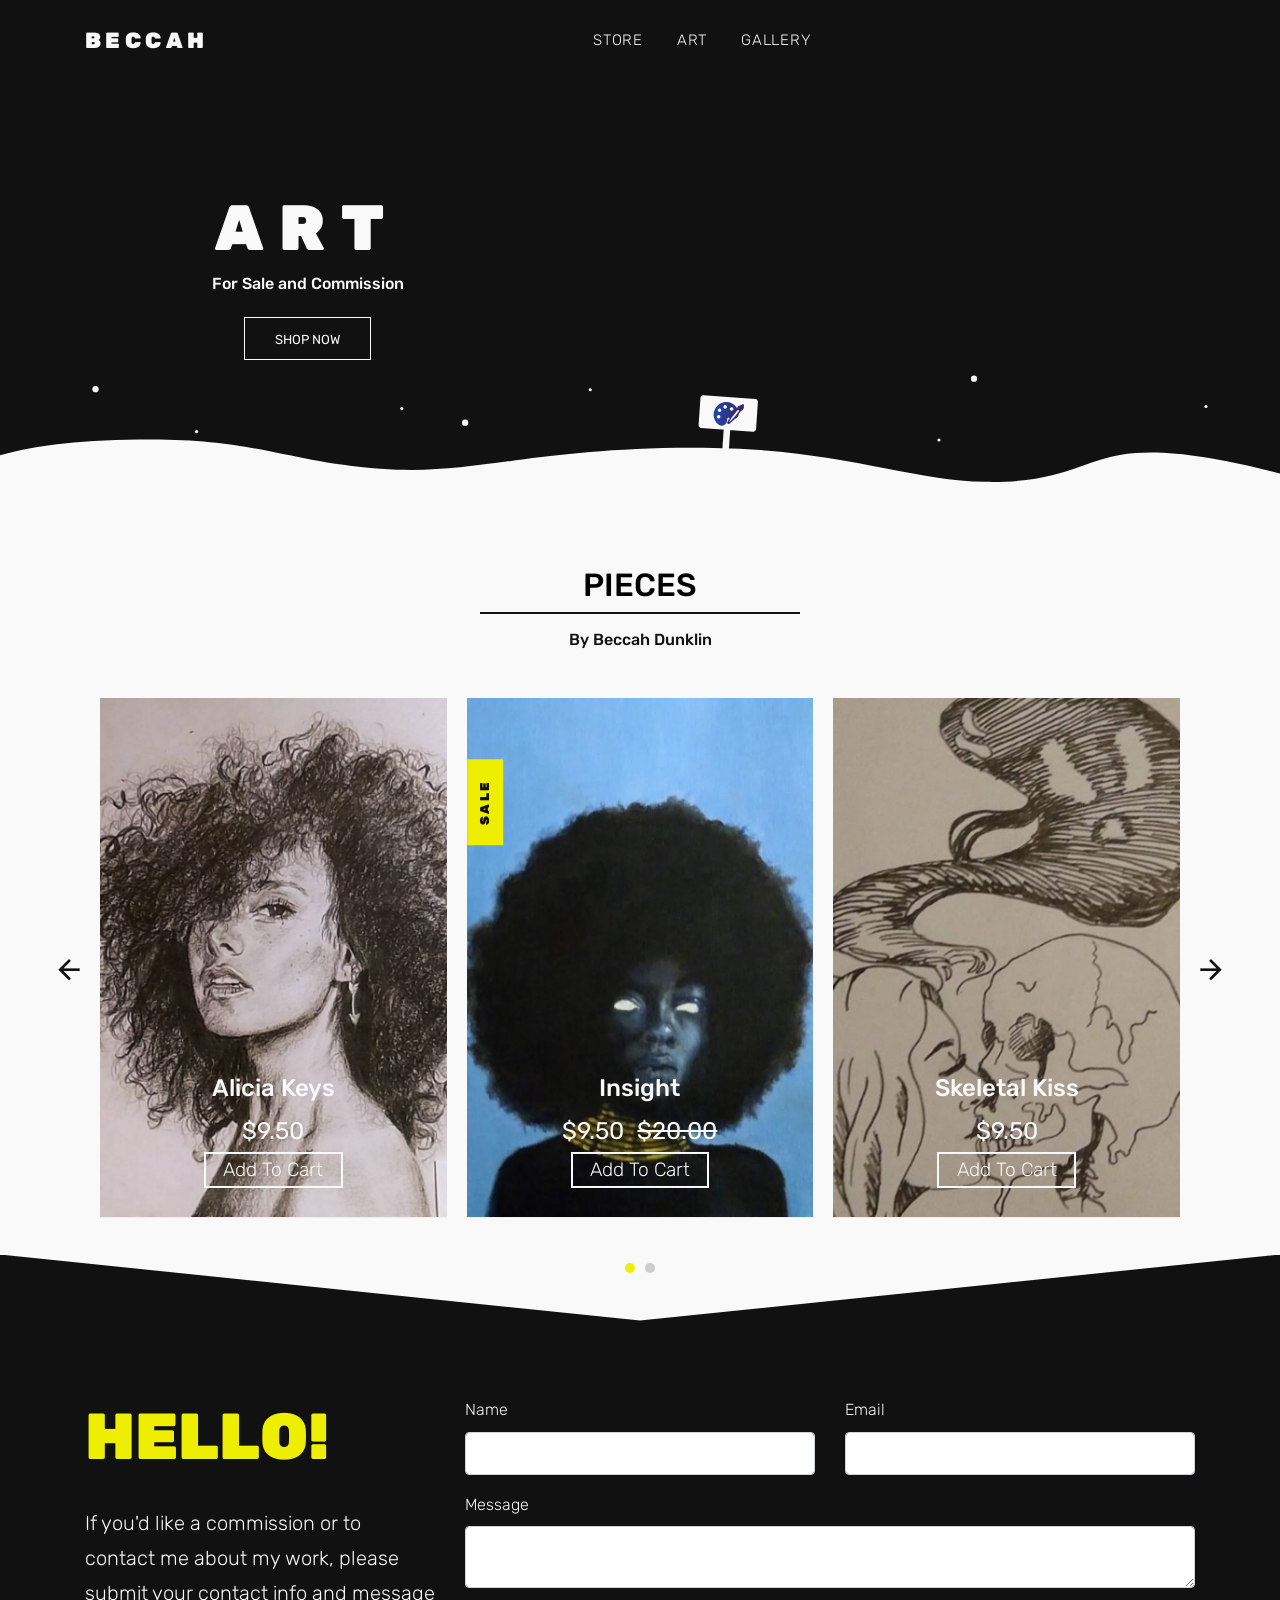
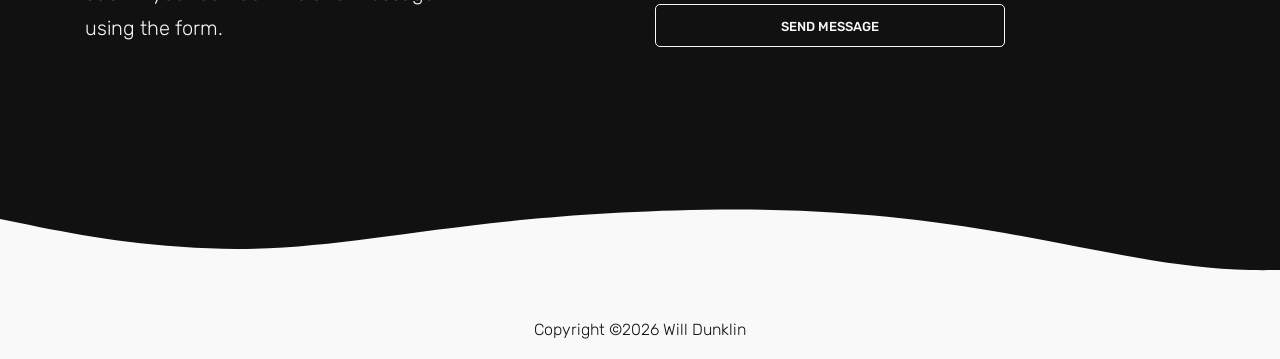
<file: index.html>
<!DOCTYPE html>
<html lang="en">
  <head>
    <title>Beccah Dunklin</title>
    <meta charset="utf-8">
    <meta name="viewport" content="width=device-width, initial-scale=1, shrink-to-fit=no">

    <link href="https://fonts.googleapis.com/css?family=Rubik:400,700" rel="stylesheet">
    <link rel="stylesheet" href="fonts/icomoon/style.css">

    <link rel="stylesheet" href="css/bootstrap.min.css">
    <link rel="stylesheet" href="css/magnific-popup.css">
    <link rel="stylesheet" href="css/jquery-ui.css">
    <link rel="stylesheet" href="css/owl.carousel.min.css">
    <link rel="stylesheet" href="css/owl.theme.default.min.css">


    <link rel="stylesheet" href="css/aos.css">

    <link rel="stylesheet" href="css/style.css">
  </head>

  <body>

  <div class="site-wrap">
    <div class="site-navbar bg-white py-2">
      <div class="search-wrap">
        <div class="container">
          <a href="#" class="search-close js-search-close"><span class="icon-close2"></span></a>
          <form action="#" method="post">
            <input type="text" class="form-control" placeholder="Search keyword and hit enter...">
          </form>
        </div>
      </div>

      <div class="container">
        <div class="d-flex align-items-center justify-content-between">
          <div class="logo">
            <div class="site-logo">
              <a href="index.html" class="js-logo-clone">Beccah</a>
            </div>
          </div>
          <div class="main-nav d-none d-lg-block">
            <nav class="site-navigation text-right text-md-center" role="navigation">
              <ul class="site-menu js-clone-nav d-none d-lg-block">

                <li><a href="#">Store</a></li>
                <li><a href="#">Art</a></li>
                <li><a href="#">Gallery</a></li>
              </ul>
            </nav>
          </div>
          <div class="icons"></div>
        </div>
      </div>
    </div>

    <div class="site-blocks-cover" data-aos="fade">
      <div class="container">
        <div class="row align-items-center">
          <div class="col-lg-5 text-center">
            <div class="featured-hero-product w-100">
              <h1 class="mb-2">Art</h1>
              <h4>For Sale and Commission</h4>
              <a href="javascript:document.querySelector('.site-section').scrollIntoView({behavior: 'smooth'});" class="btn btn-outline-primary rounded-0">Shop Now</a>
            </div>
          </div>
          <div class="col-lg-7 align-self-end text-center text-lg-right">
          </div>
        </div>
      </div>
    </div>

    <div class="site-section">
      <div class="container">
        <div class="row">
          <div class="title-section text-center col-12">
            <h2 class="text-uppercase">Pieces</h2>
            <div class="site-section-line"><div></div></div>
            <h6>By Beccah Dunklin</h6>
          </div>
        </div>
        <div class="row">
          <div class="col-md-12 block-3 products-wrap">
            <div class="nonloop-block-3 owl-carousel">

              <div class="product">
                <a href="javascript:document.querySelector('.site-navbar').scrollIntoView({behavior: 'smooth'});" class="item">
                <img src="images/alicia.png" alt="Image" class="img-fluid">
                <div class="item-info">
                  <h3>Alicia Keys</h3>
                  <strong class="price">$9.50</strong>
                  <div class="button-wrap"><p class="button blue">Add To Cart</p></div>
                </div>
                </a>
              </div>

              <div class="product">
                <a href="javascript:document.querySelector('.site-navbar').scrollIntoView({behavior: 'smooth'});" class="item">
                <span class="tag">Sale</span>
                <img src="images/awaken.png" alt="Image" class="img-fluid">
                <div class="item-info">
                  <h3>Insight</h3>
                  <strong class="price">$9.50 <del>$20.00</del></strong>
                  <div class="button-wrap"><p class="button blue">Add To Cart</p></div>
                </div>
                </a>
              </div>

              <div class="product">
                <a href="javascript:document.querySelector('.site-navbar').scrollIntoView({behavior: 'smooth'});" class="item">
                <img src="images/kiss.png" alt="Image" class="img-fluid">
                <div class="item-info">
                  <h3>Skeletal Kiss</h3>
                  <strong class="price">$9.50</strong>
                  <div class="button-wrap"><p class="button blue">Add To Cart</p></div>
                </div>
                </a>
              </div>

              <div class="product">
                <a href="javascript:document.querySelector('.site-navbar').scrollIntoView({behavior: 'smooth'});" class="item">
                <img src="images/sitting.png" alt="Image" class="img-fluid">
                <div class="item-info">
                  <h3>Sitting Man</h3>
                  <strong class="price">$9.50</strong>
                  <div class="button-wrap"><p class="button blue">Add To Cart</p></div>
                </div>
                </a>
              </div>

              <div class="product">
                <a href="javascript:document.querySelector('.site-navbar').scrollIntoView({behavior: 'smooth'});" class="item">
                <span class="tag">Sale</span>
                <img src="images/standing.png" alt="Image" class="img-fluid">
                <div class="item-info">
                  <h3>Triumph</h3>
                  <strong class="price">$9.50 <del>$15.00</del></strong>
                  <div class="button-wrap"><p class="button blue">Add To Cart</p></div>
                </div>
                </a>
              </div>

            </div>
          </div>
        </div>
      </div>
    </div>

    <div class="site-blocks-cover site-blocks-blog" data-aos="fade">
      <div class="container">
        <div class="row align-items-center">
          <div class="col-md-4 blog">
            <h1>Hello!</h1>
            <p>If you'd like a commission or to contact me about my work, please submit your contact info and message using the form.</p>
          </div>
          <div class="col-md-8 blog">
            <form action="#" method="post">
              <div class="form-group row">
                <div class="col-md-6">
                  <label for="c_name">Name</label>
                  <input type="text" class="form-control" id="c_name" name="c_name">
                </div>
                <div class="col-md-6">
                  <label for="c_email">Email</label>
                  <input type="email" class="form-control" id="c_email" name="c_email" placeholder="">
                </div>
              </div>
              <div class="form-group row">
                <div class="col-md-12">
                  <label for="c_message">Message</label>
                  <textarea name="c_message" id="c_message" cols="30" rows="2" class="form-control"></textarea>
                </div>
              </div>
              <div class="form-group row">
                <div class="col-lg-3"></div>
                <div class="col-lg-6">
                  <input type="submit" class="btn btn-lg btn-block form-button" value="Send Message">
                </div>
              </div>
            </form>
          </div>
        </div>
      </div>
    </div>

    <footer class="site-footer custom-border-top">
      <div class="container">
        <div class="row text-center">
          <div class="col-md-12">
            <p>Copyright &copy;<script>document.write(new Date().getFullYear());</script> Will Dunklin</a></p>
          </div>
        </div>
    </footer>
  </div>

  <script src="js/jquery-3.3.1.min.js"></script>
  <script src="js/jquery-ui.js"></script>
  <script src="js/popper.min.js"></script>
  <script src="js/bootstrap.min.js"></script>
  <script src="js/owl.carousel.min.js"></script>
  <script src="js/jquery.magnific-popup.min.js"></script>
  <script src="js/aos.js"></script>

  <script src="js/main.js"></script>

  </body>
</html>
</file>
<file: fonts/icomoon/style.css>
@font-face {
  font-family: 'icomoon';
  src:  url('fonts/icomoon.eot?10si43');
  src:  url('fonts/icomoon.eot?10si43#iefix') format('embedded-opentype'),
    url('fonts/icomoon.ttf?10si43') format('truetype'),
    url('fonts/icomoon.woff?10si43') format('woff'),
    url('fonts/icomoon.svg?10si43#icomoon') format('svg');
  font-weight: normal;
  font-style: normal;
}

[class^="icon-"], [class*=" icon-"] {
  /* use !important to prevent issues with browser extensions that change fonts */
  font-family: 'icomoon' !important;
  speak: none;
  font-style: normal;
  font-weight: normal;
  font-variant: normal;
  text-transform: none;
  line-height: 1;

  /* Better Font Rendering =========== */
  -webkit-font-smoothing: antialiased;
  -moz-osx-font-smoothing: grayscale;
}

.icon-asterisk:before {
  content: "\f069";
}
.icon-plus:before {
  content: "\f067";
}
.icon-question:before {
  content: "\f128";
}
.icon-minus:before {
  content: "\f068";
}
.icon-glass:before {
  content: "\f000";
}
.icon-music:before {
  content: "\f001";
}
.icon-search:before {
  content: "\f002";
}
.icon-envelope-o:before {
  content: "\f003";
}
.icon-heart:before {
  content: "\f004";
}
.icon-star:before {
  content: "\f005";
}
.icon-star-o:before {
  content: "\f006";
}
.icon-user:before {
  content: "\f007";
}
.icon-film:before {
  content: "\f008";
}
.icon-th-large:before {
  content: "\f009";
}
.icon-th:before {
  content: "\f00a";
}
.icon-th-list:before {
  content: "\f00b";
}
.icon-check:before {
  content: "\f00c";
}
.icon-close:before {
  content: "\f00d";
}
.icon-remove:before {
  content: "\f00d";
}
.icon-times:before {
  content: "\f00d";
}
.icon-search-plus:before {
  content: "\f00e";
}
.icon-search-minus:before {
  content: "\f010";
}
.icon-power-off:before {
  content: "\f011";
}
.icon-signal:before {
  content: "\f012";
}
.icon-cog:before {
  content: "\f013";
}
.icon-gear:before {
  content: "\f013";
}
.icon-trash-o:before {
  content: "\f014";
}
.icon-home:before {
  content: "\f015";
}
.icon-file-o:before {
  content: "\f016";
}
.icon-clock-o:before {
  content: "\f017";
}
.icon-road:before {
  content: "\f018";
}
.icon-download:before {
  content: "\f019";
}
.icon-arrow-circle-o-down:before {
  content: "\f01a";
}
.icon-arrow-circle-o-up:before {
  content: "\f01b";
}
.icon-inbox:before {
  content: "\f01c";
}
.icon-play-circle-o:before {
  content: "\f01d";
}
.icon-repeat:before {
  content: "\f01e";
}
.icon-rotate-right:before {
  content: "\f01e";
}
.icon-refresh:before {
  content: "\f021";
}
.icon-list-alt:before {
  content: "\f022";
}
.icon-lock:before {
  content: "\f023";
}
.icon-flag:before {
  content: "\f024";
}
.icon-headphones:before {
  content: "\f025";
}
.icon-volume-off:before {
  content: "\f026";
}
.icon-volume-down:before {
  content: "\f027";
}
.icon-volume-up:before {
  content: "\f028";
}
.icon-qrcode:before {
  content: "\f029";
}
.icon-barcode:before {
  content: "\f02a";
}
.icon-tag:before {
  content: "\f02b";
}
.icon-tags:before {
  content: "\f02c";
}
.icon-book:before {
  content: "\f02d";
}
.icon-bookmark:before {
  content: "\f02e";
}
.icon-print:before {
  content: "\f02f";
}
.icon-camera:before {
  content: "\f030";
}
.icon-font:before {
  content: "\f031";
}
.icon-bold:before {
  content: "\f032";
}
.icon-italic:before {
  content: "\f033";
}
.icon-text-height:before {
  content: "\f034";
}
.icon-text-width:before {
  content: "\f035";
}
.icon-align-left:before {
  content: "\f036";
}
.icon-align-center:before {
  content: "\f037";
}
.icon-align-right:before {
  content: "\f038";
}
.icon-align-justify:before {
  content: "\f039";
}
.icon-list:before {
  content: "\f03a";
}
.icon-dedent:before {
  content: "\f03b";
}
.icon-outdent:before {
  content: "\f03b";
}
.icon-indent:before {
  content: "\f03c";
}
.icon-video-camera:before {
  content: "\f03d";
}
.icon-image:before {
  content: "\f03e";
}
.icon-photo:before {
  content: "\f03e";
}
.icon-picture-o:before {
  content: "\f03e";
}
.icon-pencil:before {
  content: "\f040";
}
.icon-map-marker:before {
  content: "\f041";
}
.icon-adjust:before {
  content: "\f042";
}
.icon-tint:before {
  content: "\f043";
}
.icon-edit:before {
  content: "\f044";
}
.icon-pencil-square-o:before {
  content: "\f044";
}
.icon-share-square-o:before {
  content: "\f045";
}
.icon-check-square-o:before {
  content: "\f046";
}
.icon-arrows:before {
  content: "\f047";
}
.icon-step-backward:before {
  content: "\f048";
}
.icon-fast-backward:before {
  content: "\f049";
}
.icon-backward:before {
  content: "\f04a";
}
.icon-play:before {
  content: "\f04b";
}
.icon-pause:before {
  content: "\f04c";
}
.icon-stop:before {
  content: "\f04d";
}
.icon-forward:before {
  content: "\f04e";
}
.icon-fast-forward:before {
  content: "\f050";
}
.icon-step-forward:before {
  content: "\f051";
}
.icon-eject:before {
  content: "\f052";
}
.icon-chevron-left:before {
  content: "\f053";
}
.icon-chevron-right:before {
  content: "\f054";
}
.icon-plus-circle:before {
  content: "\f055";
}
.icon-minus-circle:before {
  content: "\f056";
}
.icon-times-circle:before {
  content: "\f057";
}
.icon-check-circle:before {
  content: "\f058";
}
.icon-question-circle:before {
  content: "\f059";
}
.icon-info-circle:before {
  content: "\f05a";
}
.icon-crosshairs:before {
  content: "\f05b";
}
.icon-times-circle-o:before {
  content: "\f05c";
}
.icon-check-circle-o:before {
  content: "\f05d";
}
.icon-ban:before {
  content: "\f05e";
}
.icon-arrow-left:before {
  content: "\f060";
}
.icon-arrow-right:before {
  content: "\f061";
}
.icon-arrow-up:before {
  content: "\f062";
}
.icon-arrow-down:before {
  content: "\f063";
}
.icon-mail-forward:before {
  content: "\f064";
}
.icon-share:before {
  content: "\f064";
}
.icon-expand:before {
  content: "\f065";
}
.icon-compress:before {
  content: "\f066";
}
.icon-exclamation-circle:before {
  content: "\f06a";
}
.icon-gift:before {
  content: "\f06b";
}
.icon-leaf:before {
  content: "\f06c";
}
.icon-fire:before {
  content: "\f06d";
}
.icon-eye:before {
  content: "\f06e";
}
.icon-eye-slash:before {
  content: "\f070";
}
.icon-exclamation-triangle:before {
  content: "\f071";
}
.icon-warning:before {
  content: "\f071";
}
.icon-plane:before {
  content: "\f072";
}
.icon-calendar:before {
  content: "\f073";
}
.icon-random:before {
  content: "\f074";
}
.icon-comment:before {
  content: "\f075";
}
.icon-magnet:before {
  content: "\f076";
}
.icon-chevron-up:before {
  content: "\f077";
}
.icon-chevron-down:before {
  content: "\f078";
}
.icon-retweet:before {
  content: "\f079";
}
.icon-shopping-cart:before {
  content: "\f07a";
}
.icon-folder:before {
  content: "\f07b";
}
.icon-folder-open:before {
  content: "\f07c";
}
.icon-arrows-v:before {
  content: "\f07d";
}
.icon-arrows-h:before {
  content: "\f07e";
}
.icon-bar-chart:before {
  content: "\f080";
}
.icon-bar-chart-o:before {
  content: "\f080";
}
.icon-twitter-square:before {
  content: "\f081";
}
.icon-facebook-square:before {
  content: "\f082";
}
.icon-camera-retro:before {
  content: "\f083";
}
.icon-key:before {
  content: "\f084";
}
.icon-cogs:before {
  content: "\f085";
}
.icon-gears:before {
  content: "\f085";
}
.icon-comments:before {
  content: "\f086";
}
.icon-thumbs-o-up:before {
  content: "\f087";
}
.icon-thumbs-o-down:before {
  content: "\f088";
}
.icon-star-half:before {
  content: "\f089";
}
.icon-heart-o:before {
  content: "\f08a";
}
.icon-sign-out:before {
  content: "\f08b";
}
.icon-linkedin-square:before {
  content: "\f08c";
}
.icon-thumb-tack:before {
  content: "\f08d";
}
.icon-external-link:before {
  content: "\f08e";
}
.icon-sign-in:before {
  content: "\f090";
}
.icon-trophy:before {
  content: "\f091";
}
.icon-github-square:before {
  content: "\f092";
}
.icon-upload:before {
  content: "\f093";
}
.icon-lemon-o:before {
  content: "\f094";
}
.icon-phone:before {
  content: "\f095";
}
.icon-square-o:before {
  content: "\f096";
}
.icon-bookmark-o:before {
  content: "\f097";
}
.icon-phone-square:before {
  content: "\f098";
}
.icon-twitter:before {
  content: "\f099";
}
.icon-facebook:before {
  content: "\f09a";
}
.icon-facebook-f:before {
  content: "\f09a";
}
.icon-github:before {
  content: "\f09b";
}
.icon-unlock:before {
  content: "\f09c";
}
.icon-credit-card:before {
  content: "\f09d";
}
.icon-feed:before {
  content: "\f09e";
}
.icon-rss:before {
  content: "\f09e";
}
.icon-hdd-o:before {
  content: "\f0a0";
}
.icon-bullhorn:before {
  content: "\f0a1";
}
.icon-bell-o:before {
  content: "\f0a2";
}
.icon-certificate:before {
  content: "\f0a3";
}
.icon-hand-o-right:before {
  content: "\f0a4";
}
.icon-hand-o-left:before {
  content: "\f0a5";
}
.icon-hand-o-up:before {
  content: "\f0a6";
}
.icon-hand-o-down:before {
  content: "\f0a7";
}
.icon-arrow-circle-left:before {
  content: "\f0a8";
}
.icon-arrow-circle-right:before {
  content: "\f0a9";
}
.icon-arrow-circle-up:before {
  content: "\f0aa";
}
.icon-arrow-circle-down:before {
  content: "\f0ab";
}
.icon-globe:before {
  content: "\f0ac";
}
.icon-wrench:before {
  content: "\f0ad";
}
.icon-tasks:before {
  content: "\f0ae";
}
.icon-filter:before {
  content: "\f0b0";
}
.icon-briefcase:before {
  content: "\f0b1";
}
.icon-arrows-alt:before {
  content: "\f0b2";
}
.icon-group:before {
  content: "\f0c0";
}
.icon-users:before {
  content: "\f0c0";
}
.icon-chain:before {
  content: "\f0c1";
}
.icon-link:before {
  content: "\f0c1";
}
.icon-cloud:before {
  content: "\f0c2";
}
.icon-flask:before {
  content: "\f0c3";
}
.icon-cut:before {
  content: "\f0c4";
}
.icon-scissors:before {
  content: "\f0c4";
}
.icon-copy:before {
  content: "\f0c5";
}
.icon-files-o:before {
  content: "\f0c5";
}
.icon-paperclip:before {
  content: "\f0c6";
}
.icon-floppy-o:before {
  content: "\f0c7";
}
.icon-save:before {
  content: "\f0c7";
}
.icon-square:before {
  content: "\f0c8";
}
.icon-bars:before {
  content: "\f0c9";
}
.icon-navicon:before {
  content: "\f0c9";
}
.icon-reorder:before {
  content: "\f0c9";
}
.icon-list-ul:before {
  content: "\f0ca";
}
.icon-list-ol:before {
  content: "\f0cb";
}
.icon-strikethrough:before {
  content: "\f0cc";
}
.icon-underline:before {
  content: "\f0cd";
}
.icon-table:before {
  content: "\f0ce";
}
.icon-magic:before {
  content: "\f0d0";
}
.icon-truck:before {
  content: "\f0d1";
}
.icon-pinterest:before {
  content: "\f0d2";
}
.icon-pinterest-square:before {
  content: "\f0d3";
}
.icon-google-plus-square:before {
  content: "\f0d4";
}
.icon-google-plus:before {
  content: "\f0d5";
}
.icon-money:before {
  content: "\f0d6";
}
.icon-caret-down:before {
  content: "\f0d7";
}
.icon-caret-up:before {
  content: "\f0d8";
}
.icon-caret-left:before {
  content: "\f0d9";
}
.icon-caret-right:before {
  content: "\f0da";
}
.icon-columns:before {
  content: "\f0db";
}
.icon-sort:before {
  content: "\f0dc";
}
.icon-unsorted:before {
  content: "\f0dc";
}
.icon-sort-desc:before {
  content: "\f0dd";
}
.icon-sort-down:before {
  content: "\f0dd";
}
.icon-sort-asc:before {
  content: "\f0de";
}
.icon-sort-up:before {
  content: "\f0de";
}
.icon-envelope:before {
  content: "\f0e0";
}
.icon-linkedin:before {
  content: "\f0e1";
}
.icon-rotate-left:before {
  content: "\f0e2";
}
.icon-undo:before {
  content: "\f0e2";
}
.icon-gavel:before {
  content: "\f0e3";
}
.icon-legal:before {
  content: "\f0e3";
}
.icon-dashboard:before {
  content: "\f0e4";
}
.icon-tachometer:before {
  content: "\f0e4";
}
.icon-comment-o:before {
  content: "\f0e5";
}
.icon-comments-o:before {
  content: "\f0e6";
}
.icon-bolt:before {
  content: "\f0e7";
}
.icon-flash:before {
  content: "\f0e7";
}
.icon-sitemap:before {
  content: "\f0e8";
}
.icon-umbrella:before {
  content: "\f0e9";
}
.icon-clipboard:before {
  content: "\f0ea";
}
.icon-paste:before {
  content: "\f0ea";
}
.icon-lightbulb-o:before {
  content: "\f0eb";
}
.icon-exchange:before {
  content: "\f0ec";
}
.icon-cloud-download:before {
  content: "\f0ed";
}
.icon-cloud-upload:before {
  content: "\f0ee";
}
.icon-user-md:before {
  content: "\f0f0";
}
.icon-stethoscope:before {
  content: "\f0f1";
}
.icon-suitcase:before {
  content: "\f0f2";
}
.icon-bell:before {
  content: "\f0f3";
}
.icon-coffee:before {
  content: "\f0f4";
}
.icon-cutlery:before {
  content: "\f0f5";
}
.icon-file-text-o:before {
  content: "\f0f6";
}
.icon-building-o:before {
  content: "\f0f7";
}
.icon-hospital-o:before {
  content: "\f0f8";
}
.icon-ambulance:before {
  content: "\f0f9";
}
.icon-medkit:before {
  content: "\f0fa";
}
.icon-fighter-jet:before {
  content: "\f0fb";
}
.icon-beer:before {
  content: "\f0fc";
}
.icon-h-square:before {
  content: "\f0fd";
}
.icon-plus-square:before {
  content: "\f0fe";
}
.icon-angle-double-left:before {
  content: "\f100";
}
.icon-angle-double-right:before {
  content: "\f101";
}
.icon-angle-double-up:before {
  content: "\f102";
}
.icon-angle-double-down:before {
  content: "\f103";
}
.icon-angle-left:before {
  content: "\f104";
}
.icon-angle-right:before {
  content: "\f105";
}
.icon-angle-up:before {
  content: "\f106";
}
.icon-angle-down:before {
  content: "\f107";
}
.icon-desktop:before {
  content: "\f108";
}
.icon-laptop:before {
  content: "\f109";
}
.icon-tablet:before {
  content: "\f10a";
}
.icon-mobile:before {
  content: "\f10b";
}
.icon-mobile-phone:before {
  content: "\f10b";
}
.icon-circle-o:before {
  content: "\f10c";
}
.icon-quote-left:before {
  content: "\f10d";
}
.icon-quote-right:before {
  content: "\f10e";
}
.icon-spinner:before {
  content: "\f110";
}
.icon-circle:before {
  content: "\f111";
}
.icon-mail-reply:before {
  content: "\f112";
}
.icon-reply:before {
  content: "\f112";
}
.icon-github-alt:before {
  content: "\f113";
}
.icon-folder-o:before {
  content: "\f114";
}
.icon-folder-open-o:before {
  content: "\f115";
}
.icon-smile-o:before {
  content: "\f118";
}
.icon-frown-o:before {
  content: "\f119";
}
.icon-meh-o:before {
  content: "\f11a";
}
.icon-gamepad:before {
  content: "\f11b";
}
.icon-keyboard-o:before {
  content: "\f11c";
}
.icon-flag-o:before {
  content: "\f11d";
}
.icon-flag-checkered:before {
  content: "\f11e";
}
.icon-terminal:before {
  content: "\f120";
}
.icon-code:before {
  content: "\f121";
}
.icon-mail-reply-all:before {
  content: "\f122";
}
.icon-reply-all:before {
  content: "\f122";
}
.icon-star-half-empty:before {
  content: "\f123";
}
.icon-star-half-full:before {
  content: "\f123";
}
.icon-star-half-o:before {
  content: "\f123";
}
.icon-location-arrow:before {
  content: "\f124";
}
.icon-crop:before {
  content: "\f125";
}
.icon-code-fork:before {
  content: "\f126";
}
.icon-chain-broken:before {
  content: "\f127";
}
.icon-unlink:before {
  content: "\f127";
}
.icon-info:before {
  content: "\f129";
}
.icon-exclamation:before {
  content: "\f12a";
}
.icon-superscript:before {
  content: "\f12b";
}
.icon-subscript:before {
  content: "\f12c";
}
.icon-eraser:before {
  content: "\f12d";
}
.icon-puzzle-piece:before {
  content: "\f12e";
}
.icon-microphone:before {
  content: "\f130";
}
.icon-microphone-slash:before {
  content: "\f131";
}
.icon-shield:before {
  content: "\f132";
}
.icon-calendar-o:before {
  content: "\f133";
}
.icon-fire-extinguisher:before {
  content: "\f134";
}
.icon-rocket:before {
  content: "\f135";
}
.icon-maxcdn:before {
  content: "\f136";
}
.icon-chevron-circle-left:before {
  content: "\f137";
}
.icon-chevron-circle-right:before {
  content: "\f138";
}
.icon-chevron-circle-up:before {
  content: "\f139";
}
.icon-chevron-circle-down:before {
  content: "\f13a";
}
.icon-html5:before {
  content: "\f13b";
}
.icon-css3:before {
  content: "\f13c";
}
.icon-anchor:before {
  content: "\f13d";
}
.icon-unlock-alt:before {
  content: "\f13e";
}
.icon-bullseye:before {
  content: "\f140";
}
.icon-ellipsis-h:before {
  content: "\f141";
}
.icon-ellipsis-v:before {
  content: "\f142";
}
.icon-rss-square:before {
  content: "\f143";
}
.icon-play-circle:before {
  content: "\f144";
}
.icon-ticket:before {
  content: "\f145";
}
.icon-minus-square:before {
  content: "\f146";
}
.icon-minus-square-o:before {
  content: "\f147";
}
.icon-level-up:before {
  content: "\f148";
}
.icon-level-down:before {
  content: "\f149";
}
.icon-check-square:before {
  content: "\f14a";
}
.icon-pencil-square:before {
  content: "\f14b";
}
.icon-external-link-square:before {
  content: "\f14c";
}
.icon-share-square:before {
  content: "\f14d";
}
.icon-compass:before {
  content: "\f14e";
}
.icon-caret-square-o-down:before {
  content: "\f150";
}
.icon-toggle-down:before {
  content: "\f150";
}
.icon-caret-square-o-up:before {
  content: "\f151";
}
.icon-toggle-up:before {
  content: "\f151";
}
.icon-caret-square-o-right:before {
  content: "\f152";
}
.icon-toggle-right:before {
  content: "\f152";
}
.icon-eur:before {
  content: "\f153";
}
.icon-euro:before {
  content: "\f153";
}
.icon-gbp:before {
  content: "\f154";
}
.icon-dollar:before {
  content: "\f155";
}
.icon-usd:before {
  content: "\f155";
}
.icon-inr:before {
  content: "\f156";
}
.icon-rupee:before {
  content: "\f156";
}
.icon-cny:before {
  content: "\f157";
}
.icon-jpy:before {
  content: "\f157";
}
.icon-rmb:before {
  content: "\f157";
}
.icon-yen:before {
  content: "\f157";
}
.icon-rouble:before {
  content: "\f158";
}
.icon-rub:before {
  content: "\f158";
}
.icon-ruble:before {
  content: "\f158";
}
.icon-krw:before {
  content: "\f159";
}
.icon-won:before {
  content: "\f159";
}
.icon-bitcoin:before {
  content: "\f15a";
}
.icon-btc:before {
  content: "\f15a";
}
.icon-file:before {
  content: "\f15b";
}
.icon-file-text:before {
  content: "\f15c";
}
.icon-sort-alpha-asc:before {
  content: "\f15d";
}
.icon-sort-alpha-desc:before {
  content: "\f15e";
}
.icon-sort-amount-asc:before {
  content: "\f160";
}
.icon-sort-amount-desc:before {
  content: "\f161";
}
.icon-sort-numeric-asc:before {
  content: "\f162";
}
.icon-sort-numeric-desc:before {
  content: "\f163";
}
.icon-thumbs-up:before {
  content: "\f164";
}
.icon-thumbs-down:before {
  content: "\f165";
}
.icon-youtube-square:before {
  content: "\f166";
}
.icon-youtube:before {
  content: "\f167";
}
.icon-xing:before {
  content: "\f168";
}
.icon-xing-square:before {
  content: "\f169";
}
.icon-youtube-play:before {
  content: "\f16a";
}
.icon-dropbox:before {
  content: "\f16b";
}
.icon-stack-overflow:before {
  content: "\f16c";
}
.icon-instagram:before {
  content: "\f16d";
}
.icon-flickr:before {
  content: "\f16e";
}
.icon-adn:before {
  content: "\f170";
}
.icon-bitbucket:before {
  content: "\f171";
}
.icon-bitbucket-square:before {
  content: "\f172";
}
.icon-tumblr:before {
  content: "\f173";
}
.icon-tumblr-square:before {
  content: "\f174";
}
.icon-long-arrow-down:before {
  content: "\f175";
}
.icon-long-arrow-up:before {
  content: "\f176";
}
.icon-long-arrow-left:before {
  content: "\f177";
}
.icon-long-arrow-right:before {
  content: "\f178";
}
.icon-apple:before {
  content: "\f179";
}
.icon-windows:before {
  content: "\f17a";
}
.icon-android:before {
  content: "\f17b";
}
.icon-linux:before {
  content: "\f17c";
}
.icon-dribbble:before {
  content: "\f17d";
}
.icon-skype:before {
  content: "\f17e";
}
.icon-foursquare:before {
  content: "\f180";
}
.icon-trello:before {
  content: "\f181";
}
.icon-female:before {
  content: "\f182";
}
.icon-male:before {
  content: "\f183";
}
.icon-gittip:before {
  content: "\f184";
}
.icon-gratipay:before {
  content: "\f184";
}
.icon-sun-o:before {
  content: "\f185";
}
.icon-moon-o:before {
  content: "\f186";
}
.icon-archive:before {
  content: "\f187";
}
.icon-bug:before {
  content: "\f188";
}
.icon-vk:before {
  content: "\f189";
}
.icon-weibo:before {
  content: "\f18a";
}
.icon-renren:before {
  content: "\f18b";
}
.icon-pagelines:before {
  content: "\f18c";
}
.icon-stack-exchange:before {
  content: "\f18d";
}
.icon-arrow-circle-o-right:before {
  content: "\f18e";
}
.icon-arrow-circle-o-left:before {
  content: "\f190";
}
.icon-caret-square-o-left:before {
  content: "\f191";
}
.icon-toggle-left:before {
  content: "\f191";
}
.icon-dot-circle-o:before {
  content: "\f192";
}
.icon-wheelchair:before {
  content: "\f193";
}
.icon-vimeo-square:before {
  content: "\f194";
}
.icon-try:before {
  content: "\f195";
}
.icon-turkish-lira:before {
  content: "\f195";
}
.icon-plus-square-o:before {
  content: "\f196";
}
.icon-space-shuttle:before {
  content: "\f197";
}
.icon-slack:before {
  content: "\f198";
}
.icon-envelope-square:before {
  content: "\f199";
}
.icon-wordpress:before {
  content: "\f19a";
}
.icon-openid:before {
  content: "\f19b";
}
.icon-bank:before {
  content: "\f19c";
}
.icon-institution:before {
  content: "\f19c";
}
.icon-university:before {
  content: "\f19c";
}
.icon-graduation-cap:before {
  content: "\f19d";
}
.icon-mortar-board:before {
  content: "\f19d";
}
.icon-yahoo:before {
  content: "\f19e";
}
.icon-google:before {
  content: "\f1a0";
}
.icon-reddit:before {
  content: "\f1a1";
}
.icon-reddit-square:before {
  content: "\f1a2";
}
.icon-stumbleupon-circle:before {
  content: "\f1a3";
}
.icon-stumbleupon:before {
  content: "\f1a4";
}
.icon-delicious:before {
  content: "\f1a5";
}
.icon-digg:before {
  content: "\f1a6";
}
.icon-pied-piper-pp:before {
  content: "\f1a7";
}
.icon-pied-piper-alt:before {
  content: "\f1a8";
}
.icon-drupal:before {
  content: "\f1a9";
}
.icon-joomla:before {
  content: "\f1aa";
}
.icon-language:before {
  content: "\f1ab";
}
.icon-fax:before {
  content: "\f1ac";
}
.icon-building:before {
  content: "\f1ad";
}
.icon-child:before {
  content: "\f1ae";
}
.icon-paw:before {
  content: "\f1b0";
}
.icon-spoon:before {
  content: "\f1b1";
}
.icon-cube:before {
  content: "\f1b2";
}
.icon-cubes:before {
  content: "\f1b3";
}
.icon-behance:before {
  content: "\f1b4";
}
.icon-behance-square:before {
  content: "\f1b5";
}
.icon-steam:before {
  content: "\f1b6";
}
.icon-steam-square:before {
  content: "\f1b7";
}
.icon-recycle:before {
  content: "\f1b8";
}
.icon-automobile:before {
  content: "\f1b9";
}
.icon-car:before {
  content: "\f1b9";
}
.icon-cab:before {
  content: "\f1ba";
}
.icon-taxi:before {
  content: "\f1ba";
}
.icon-tree:before {
  content: "\f1bb";
}
.icon-spotify:before {
  content: "\f1bc";
}
.icon-deviantart:before {
  content: "\f1bd";
}
.icon-soundcloud:before {
  content: "\f1be";
}
.icon-database:before {
  content: "\f1c0";
}
.icon-file-pdf-o:before {
  content: "\f1c1";
}
.icon-file-word-o:before {
  content: "\f1c2";
}
.icon-file-excel-o:before {
  content: "\f1c3";
}
.icon-file-powerpoint-o:before {
  content: "\f1c4";
}
.icon-file-image-o:before {
  content: "\f1c5";
}
.icon-file-photo-o:before {
  content: "\f1c5";
}
.icon-file-picture-o:before {
  content: "\f1c5";
}
.icon-file-archive-o:before {
  content: "\f1c6";
}
.icon-file-zip-o:before {
  content: "\f1c6";
}
.icon-file-audio-o:before {
  content: "\f1c7";
}
.icon-file-sound-o:before {
  content: "\f1c7";
}
.icon-file-movie-o:before {
  content: "\f1c8";
}
.icon-file-video-o:before {
  content: "\f1c8";
}
.icon-file-code-o:before {
  content: "\f1c9";
}
.icon-vine:before {
  content: "\f1ca";
}
.icon-codepen:before {
  content: "\f1cb";
}
.icon-jsfiddle:before {
  content: "\f1cc";
}
.icon-life-bouy:before {
  content: "\f1cd";
}
.icon-life-buoy:before {
  content: "\f1cd";
}
.icon-life-ring:before {
  content: "\f1cd";
}
.icon-life-saver:before {
  content: "\f1cd";
}
.icon-support:before {
  content: "\f1cd";
}
.icon-circle-o-notch:before {
  content: "\f1ce";
}
.icon-ra:before {
  content: "\f1d0";
}
.icon-rebel:before {
  content: "\f1d0";
}
.icon-resistance:before {
  content: "\f1d0";
}
.icon-empire:before {
  content: "\f1d1";
}
.icon-ge:before {
  content: "\f1d1";
}
.icon-git-square:before {
  content: "\f1d2";
}
.icon-git:before {
  content: "\f1d3";
}
.icon-hacker-news:before {
  content: "\f1d4";
}
.icon-y-combinator-square:before {
  content: "\f1d4";
}
.icon-yc-square:before {
  content: "\f1d4";
}
.icon-tencent-weibo:before {
  content: "\f1d5";
}
.icon-qq:before {
  content: "\f1d6";
}
.icon-wechat:before {
  content: "\f1d7";
}
.icon-weixin:before {
  content: "\f1d7";
}
.icon-paper-plane:before {
  content: "\f1d8";
}
.icon-send:before {
  content: "\f1d8";
}
.icon-paper-plane-o:before {
  content: "\f1d9";
}
.icon-send-o:before {
  content: "\f1d9";
}
.icon-history:before {
  content: "\f1da";
}
.icon-circle-thin:before {
  content: "\f1db";
}
.icon-header:before {
  content: "\f1dc";
}
.icon-paragraph:before {
  content: "\f1dd";
}
.icon-sliders:before {
  content: "\f1de";
}
.icon-share-alt:before {
  content: "\f1e0";
}
.icon-share-alt-square:before {
  content: "\f1e1";
}
.icon-bomb:before {
  content: "\f1e2";
}
.icon-futbol-o:before {
  content: "\f1e3";
}
.icon-soccer-ball-o:before {
  content: "\f1e3";
}
.icon-tty:before {
  content: "\f1e4";
}
.icon-binoculars:before {
  content: "\f1e5";
}
.icon-plug:before {
  content: "\f1e6";
}
.icon-slideshare:before {
  content: "\f1e7";
}
.icon-twitch:before {
  content: "\f1e8";
}
.icon-yelp:before {
  content: "\f1e9";
}
.icon-newspaper-o:before {
  content: "\f1ea";
}
.icon-wifi:before {
  content: "\f1eb";
}
.icon-calculator:before {
  content: "\f1ec";
}
.icon-paypal:before {
  content: "\f1ed";
}
.icon-google-wallet:before {
  content: "\f1ee";
}
.icon-cc-visa:before {
  content: "\f1f0";
}
.icon-cc-mastercard:before {
  content: "\f1f1";
}
.icon-cc-discover:before {
  content: "\f1f2";
}
.icon-cc-amex:before {
  content: "\f1f3";
}
.icon-cc-paypal:before {
  content: "\f1f4";
}
.icon-cc-stripe:before {
  content: "\f1f5";
}
.icon-bell-slash:before {
  content: "\f1f6";
}
.icon-bell-slash-o:before {
  content: "\f1f7";
}
.icon-trash:before {
  content: "\f1f8";
}
.icon-copyright:before {
  content: "\f1f9";
}
.icon-at:before {
  content: "\f1fa";
}
.icon-eyedropper:before {
  content: "\f1fb";
}
.icon-paint-brush:before {
  content: "\f1fc";
}
.icon-birthday-cake:before {
  content: "\f1fd";
}
.icon-area-chart:before {
  content: "\f1fe";
}
.icon-pie-chart:before {
  content: "\f200";
}
.icon-line-chart:before {
  content: "\f201";
}
.icon-lastfm:before {
  content: "\f202";
}
.icon-lastfm-square:before {
  content: "\f203";
}
.icon-toggle-off:before {
  content: "\f204";
}
.icon-toggle-on:before {
  content: "\f205";
}
.icon-bicycle:before {
  content: "\f206";
}
.icon-bus:before {
  content: "\f207";
}
.icon-ioxhost:before {
  content: "\f208";
}
.icon-angellist:before {
  content: "\f209";
}
.icon-cc:before {
  content: "\f20a";
}
.icon-ils:before {
  content: "\f20b";
}
.icon-shekel:before {
  content: "\f20b";
}
.icon-sheqel:before {
  content: "\f20b";
}
.icon-meanpath:before {
  content: "\f20c";
}
.icon-buysellads:before {
  content: "\f20d";
}
.icon-connectdevelop:before {
  content: "\f20e";
}
.icon-dashcube:before {
  content: "\f210";
}
.icon-forumbee:before {
  content: "\f211";
}
.icon-leanpub:before {
  content: "\f212";
}
.icon-sellsy:before {
  content: "\f213";
}
.icon-shirtsinbulk:before {
  content: "\f214";
}
.icon-simplybuilt:before {
  content: "\f215";
}
.icon-skyatlas:before {
  content: "\f216";
}
.icon-cart-plus:before {
  content: "\f217";
}
.icon-cart-arrow-down:before {
  content: "\f218";
}
.icon-diamond:before {
  content: "\f219";
}
.icon-ship:before {
  content: "\f21a";
}
.icon-user-secret:before {
  content: "\f21b";
}
.icon-motorcycle:before {
  content: "\f21c";
}
.icon-street-view:before {
  content: "\f21d";
}
.icon-heartbeat:before {
  content: "\f21e";
}
.icon-venus:before {
  content: "\f221";
}
.icon-mars:before {
  content: "\f222";
}
.icon-mercury:before {
  content: "\f223";
}
.icon-intersex:before {
  content: "\f224";
}
.icon-transgender:before {
  content: "\f224";
}
.icon-transgender-alt:before {
  content: "\f225";
}
.icon-venus-double:before {
  content: "\f226";
}
.icon-mars-double:before {
  content: "\f227";
}
.icon-venus-mars:before {
  content: "\f228";
}
.icon-mars-stroke:before {
  content: "\f229";
}
.icon-mars-stroke-v:before {
  content: "\f22a";
}
.icon-mars-stroke-h:before {
  content: "\f22b";
}
.icon-neuter:before {
  content: "\f22c";
}
.icon-genderless:before {
  content: "\f22d";
}
.icon-facebook-official:before {
  content: "\f230";
}
.icon-pinterest-p:before {
  content: "\f231";
}
.icon-whatsapp:before {
  content: "\f232";
}
.icon-server:before {
  content: "\f233";
}
.icon-user-plus:before {
  content: "\f234";
}
.icon-user-times:before {
  content: "\f235";
}
.icon-bed:before {
  content: "\f236";
}
.icon-hotel:before {
  content: "\f236";
}
.icon-viacoin:before {
  content: "\f237";
}
.icon-train:before {
  content: "\f238";
}
.icon-subway:before {
  content: "\f239";
}
.icon-medium:before {
  content: "\f23a";
}
.icon-y-combinator:before {
  content: "\f23b";
}
.icon-yc:before {
  content: "\f23b";
}
.icon-optin-monster:before {
  content: "\f23c";
}
.icon-opencart:before {
  content: "\f23d";
}
.icon-expeditedssl:before {
  content: "\f23e";
}
.icon-battery:before {
  content: "\f240";
}
.icon-battery-4:before {
  content: "\f240";
}
.icon-battery-full:before {
  content: "\f240";
}
.icon-battery-3:before {
  content: "\f241";
}
.icon-battery-three-quarters:before {
  content: "\f241";
}
.icon-battery-2:before {
  content: "\f242";
}
.icon-battery-half:before {
  content: "\f242";
}
.icon-battery-1:before {
  content: "\f243";
}
.icon-battery-quarter:before {
  content: "\f243";
}
.icon-battery-0:before {
  content: "\f244";
}
.icon-battery-empty:before {
  content: "\f244";
}
.icon-mouse-pointer:before {
  content: "\f245";
}
.icon-i-cursor:before {
  content: "\f246";
}
.icon-object-group:before {
  content: "\f247";
}
.icon-object-ungroup:before {
  content: "\f248";
}
.icon-sticky-note:before {
  content: "\f249";
}
.icon-sticky-note-o:before {
  content: "\f24a";
}
.icon-cc-jcb:before {
  content: "\f24b";
}
.icon-cc-diners-club:before {
  content: "\f24c";
}
.icon-clone:before {
  content: "\f24d";
}
.icon-balance-scale:before {
  content: "\f24e";
}
.icon-hourglass-o:before {
  content: "\f250";
}
.icon-hourglass-1:before {
  content: "\f251";
}
.icon-hourglass-start:before {
  content: "\f251";
}
.icon-hourglass-2:before {
  content: "\f252";
}
.icon-hourglass-half:before {
  content: "\f252";
}
.icon-hourglass-3:before {
  content: "\f253";
}
.icon-hourglass-end:before {
  content: "\f253";
}
.icon-hourglass:before {
  content: "\f254";
}
.icon-hand-grab-o:before {
  content: "\f255";
}
.icon-hand-rock-o:before {
  content: "\f255";
}
.icon-hand-paper-o:before {
  content: "\f256";
}
.icon-hand-stop-o:before {
  content: "\f256";
}
.icon-hand-scissors-o:before {
  content: "\f257";
}
.icon-hand-lizard-o:before {
  content: "\f258";
}
.icon-hand-spock-o:before {
  content: "\f259";
}
.icon-hand-pointer-o:before {
  content: "\f25a";
}
.icon-hand-peace-o:before {
  content: "\f25b";
}
.icon-trademark:before {
  content: "\f25c";
}
.icon-registered:before {
  content: "\f25d";
}
.icon-creative-commons:before {
  content: "\f25e";
}
.icon-gg:before {
  content: "\f260";
}
.icon-gg-circle:before {
  content: "\f261";
}
.icon-tripadvisor:before {
  content: "\f262";
}
.icon-odnoklassniki:before {
  content: "\f263";
}
.icon-odnoklassniki-square:before {
  content: "\f264";
}
.icon-get-pocket:before {
  content: "\f265";
}
.icon-wikipedia-w:before {
  content: "\f266";
}
.icon-safari:before {
  content: "\f267";
}
.icon-chrome:before {
  content: "\f268";
}
.icon-firefox:before {
  content: "\f269";
}
.icon-opera:before {
  content: "\f26a";
}
.icon-internet-explorer:before {
  content: "\f26b";
}
.icon-television:before {
  content: "\f26c";
}
.icon-tv:before {
  content: "\f26c";
}
.icon-contao:before {
  content: "\f26d";
}
.icon-500px:before {
  content: "\f26e";
}
.icon-amazon:before {
  content: "\f270";
}
.icon-calendar-plus-o:before {
  content: "\f271";
}
.icon-calendar-minus-o:before {
  content: "\f272";
}
.icon-calendar-times-o:before {
  content: "\f273";
}
.icon-calendar-check-o:before {
  content: "\f274";
}
.icon-industry:before {
  content: "\f275";
}
.icon-map-pin:before {
  content: "\f276";
}
.icon-map-signs:before {
  content: "\f277";
}
.icon-map-o:before {
  content: "\f278";
}
.icon-map:before {
  content: "\f279";
}
.icon-commenting:before {
  content: "\f27a";
}
.icon-commenting-o:before {
  content: "\f27b";
}
.icon-houzz:before {
  content: "\f27c";
}
.icon-vimeo:before {
  content: "\f27d";
}
.icon-black-tie:before {
  content: "\f27e";
}
.icon-fonticons:before {
  content: "\f280";
}
.icon-reddit-alien:before {
  content: "\f281";
}
.icon-edge:before {
  content: "\f282";
}
.icon-credit-card-alt:before {
  content: "\f283";
}
.icon-codiepie:before {
  content: "\f284";
}
.icon-modx:before {
  content: "\f285";
}
.icon-fort-awesome:before {
  content: "\f286";
}
.icon-usb:before {
  content: "\f287";
}
.icon-product-hunt:before {
  content: "\f288";
}
.icon-mixcloud:before {
  content: "\f289";
}
.icon-scribd:before {
  content: "\f28a";
}
.icon-pause-circle:before {
  content: "\f28b";
}
.icon-pause-circle-o:before {
  content: "\f28c";
}
.icon-stop-circle:before {
  content: "\f28d";
}
.icon-stop-circle-o:before {
  content: "\f28e";
}
.icon-shopping-bag:before {
  content: "\f290";
}
.icon-shopping-basket:before {
  content: "\f291";
}
.icon-hashtag:before {
  content: "\f292";
}
.icon-bluetooth:before {
  content: "\f293";
}
.icon-bluetooth-b:before {
  content: "\f294";
}
.icon-percent:before {
  content: "\f295";
}
.icon-gitlab:before {
  content: "\f296";
}
.icon-wpbeginner:before {
  content: "\f297";
}
.icon-wpforms:before {
  content: "\f298";
}
.icon-envira:before {
  content: "\f299";
}
.icon-universal-access:before {
  content: "\f29a";
}
.icon-wheelchair-alt:before {
  content: "\f29b";
}
.icon-question-circle-o:before {
  content: "\f29c";
}
.icon-blind:before {
  content: "\f29d";
}
.icon-audio-description:before {
  content: "\f29e";
}
.icon-volume-control-phone:before {
  content: "\f2a0";
}
.icon-braille:before {
  content: "\f2a1";
}
.icon-assistive-listening-systems:before {
  content: "\f2a2";
}
.icon-american-sign-language-interpreting:before {
  content: "\f2a3";
}
.icon-asl-interpreting:before {
  content: "\f2a3";
}
.icon-deaf:before {
  content: "\f2a4";
}
.icon-deafness:before {
  content: "\f2a4";
}
.icon-hard-of-hearing:before {
  content: "\f2a4";
}
.icon-glide:before {
  content: "\f2a5";
}
.icon-glide-g:before {
  content: "\f2a6";
}
.icon-sign-language:before {
  content: "\f2a7";
}
.icon-signing:before {
  content: "\f2a7";
}
.icon-low-vision:before {
  content: "\f2a8";
}
.icon-viadeo:before {
  content: "\f2a9";
}
.icon-viadeo-square:before {
  content: "\f2aa";
}
.icon-snapchat:before {
  content: "\f2ab";
}
.icon-snapchat-ghost:before {
  content: "\f2ac";
}
.icon-snapchat-square:before {
  content: "\f2ad";
}
.icon-pied-piper:before {
  content: "\f2ae";
}
.icon-first-order:before {
  content: "\f2b0";
}
.icon-yoast:before {
  content: "\f2b1";
}
.icon-themeisle:before {
  content: "\f2b2";
}
.icon-google-plus-circle:before {
  content: "\f2b3";
}
.icon-google-plus-official:before {
  content: "\f2b3";
}
.icon-fa:before {
  content: "\f2b4";
}
.icon-font-awesome:before {
  content: "\f2b4";
}
.icon-handshake-o:before {
  content: "\f2b5";
}
.icon-envelope-open:before {
  content: "\f2b6";
}
.icon-envelope-open-o:before {
  content: "\f2b7";
}
.icon-linode:before {
  content: "\f2b8";
}
.icon-address-book:before {
  content: "\f2b9";
}
.icon-address-book-o:before {
  content: "\f2ba";
}
.icon-address-card:before {
  content: "\f2bb";
}
.icon-vcard:before {
  content: "\f2bb";
}
.icon-address-card-o:before {
  content: "\f2bc";
}
.icon-vcard-o:before {
  content: "\f2bc";
}
.icon-user-circle:before {
  content: "\f2bd";
}
.icon-user-circle-o:before {
  content: "\f2be";
}
.icon-user-o:before {
  content: "\f2c0";
}
.icon-id-badge:before {
  content: "\f2c1";
}
.icon-drivers-license:before {
  content: "\f2c2";
}
.icon-id-card:before {
  content: "\f2c2";
}
.icon-drivers-license-o:before {
  content: "\f2c3";
}
.icon-id-card-o:before {
  content: "\f2c3";
}
.icon-quora:before {
  content: "\f2c4";
}
.icon-free-code-camp:before {
  content: "\f2c5";
}
.icon-telegram:before {
  content: "\f2c6";
}
.icon-thermometer:before {
  content: "\f2c7";
}
.icon-thermometer-4:before {
  content: "\f2c7";
}
.icon-thermometer-full:before {
  content: "\f2c7";
}
.icon-thermometer-3:before {
  content: "\f2c8";
}
.icon-thermometer-three-quarters:before {
  content: "\f2c8";
}
.icon-thermometer-2:before {
  content: "\f2c9";
}
.icon-thermometer-half:before {
  content: "\f2c9";
}
.icon-thermometer-1:before {
  content: "\f2ca";
}
.icon-thermometer-quarter:before {
  content: "\f2ca";
}
.icon-thermometer-0:before {
  content: "\f2cb";
}
.icon-thermometer-empty:before {
  content: "\f2cb";
}
.icon-shower:before {
  content: "\f2cc";
}
.icon-bath:before {
  content: "\f2cd";
}
.icon-bathtub:before {
  content: "\f2cd";
}
.icon-s15:before {
  content: "\f2cd";
}
.icon-podcast:before {
  content: "\f2ce";
}
.icon-window-maximize:before {
  content: "\f2d0";
}
.icon-window-minimize:before {
  content: "\f2d1";
}
.icon-window-restore:before {
  content: "\f2d2";
}
.icon-times-rectangle:before {
  content: "\f2d3";
}
.icon-window-close:before {
  content: "\f2d3";
}
.icon-times-rectangle-o:before {
  content: "\f2d4";
}
.icon-window-close-o:before {
  content: "\f2d4";
}
.icon-bandcamp:before {
  content: "\f2d5";
}
.icon-grav:before {
  content: "\f2d6";
}
.icon-etsy:before {
  content: "\f2d7";
}
.icon-imdb:before {
  content: "\f2d8";
}
.icon-ravelry:before {
  content: "\f2d9";
}
.icon-eercast:before {
  content: "\f2da";
}
.icon-microchip:before {
  content: "\f2db";
}
.icon-snowflake-o:before {
  content: "\f2dc";
}
.icon-superpowers:before {
  content: "\f2dd";
}
.icon-wpexplorer:before {
  content: "\f2de";
}
.icon-meetup:before {
  content: "\f2e0";
}
.icon-3d_rotation:before {
  content: "\e84d";
}
.icon-ac_unit:before {
  content: "\eb3b";
}
.icon-alarm:before {
  content: "\e855";
}
.icon-access_alarms:before {
  content: "\e191";
}
.icon-schedule:before {
  content: "\e8b5";
}
.icon-accessibility:before {
  content: "\e84e";
}
.icon-accessible:before {
  content: "\e914";
}
.icon-account_balance:before {
  content: "\e84f";
}
.icon-account_balance_wallet:before {
  content: "\e850";
}
.icon-account_box:before {
  content: "\e851";
}
.icon-account_circle:before {
  content: "\e853";
}
.icon-adb:before {
  content: "\e60e";
}
.icon-add:before {
  content: "\e145";
}
.icon-add_a_photo:before {
  content: "\e439";
}
.icon-alarm_add:before {
  content: "\e856";
}
.icon-add_alert:before {
  content: "\e003";
}
.icon-add_box:before {
  content: "\e146";
}
.icon-add_circle:before {
  content: "\e147";
}
.icon-control_point:before {
  content: "\e3ba";
}
.icon-add_location:before {
  content: "\e567";
}
.icon-add_shopping_cart:before {
  content: "\e854";
}
.icon-queue:before {
  content: "\e03c";
}
.icon-add_to_queue:before {
  content: "\e05c";
}
.icon-adjust2:before {
  content: "\e39e";
}
.icon-airline_seat_flat:before {
  content: "\e630";
}
.icon-airline_seat_flat_angled:before {
  content: "\e631";
}
.icon-airline_seat_individual_suite:before {
  content: "\e632";
}
.icon-airline_seat_legroom_extra:before {
  content: "\e633";
}
.icon-airline_seat_legroom_normal:before {
  content: "\e634";
}
.icon-airline_seat_legroom_reduced:before {
  content: "\e635";
}
.icon-airline_seat_recline_extra:before {
  content: "\e636";
}
.icon-airline_seat_recline_normal:before {
  content: "\e637";
}
.icon-flight:before {
  content: "\e539";
}
.icon-airplanemode_inactive:before {
  content: "\e194";
}
.icon-airplay:before {
  content: "\e055";
}
.icon-airport_shuttle:before {
  content: "\eb3c";
}
.icon-alarm_off:before {
  content: "\e857";
}
.icon-alarm_on:before {
  content: "\e858";
}
.icon-album:before {
  content: "\e019";
}
.icon-all_inclusive:before {
  content: "\eb3d";
}
.icon-all_out:before {
  content: "\e90b";
}
.icon-android2:before {
  content: "\e859";
}
.icon-announcement:before {
  content: "\e85a";
}
.icon-apps:before {
  content: "\e5c3";
}
.icon-archive2:before {
  content: "\e149";
}
.icon-arrow_back:before {
  content: "\e5c4";
}
.icon-arrow_downward:before {
  content: "\e5db";
}
.icon-arrow_drop_down:before {
  content: "\e5c5";
}
.icon-arrow_drop_down_circle:before {
  content: "\e5c6";
}
.icon-arrow_drop_up:before {
  content: "\e5c7";
}
.icon-arrow_forward:before {
  content: "\e5c8";
}
.icon-arrow_upward:before {
  content: "\e5d8";
}
.icon-art_track:before {
  content: "\e060";
}
.icon-aspect_ratio:before {
  content: "\e85b";
}
.icon-poll:before {
  content: "\e801";
}
.icon-assignment:before {
  content: "\e85d";
}
.icon-assignment_ind:before {
  content: "\e85e";
}
.icon-assignment_late:before {
  content: "\e85f";
}
.icon-assignment_return:before {
  content: "\e860";
}
.icon-assignment_returned:before {
  content: "\e861";
}
.icon-assignment_turned_in:before {
  content: "\e862";
}
.icon-assistant:before {
  content: "\e39f";
}
.icon-flag2:before {
  content: "\e153";
}
.icon-attach_file:before {
  content: "\e226";
}
.icon-attach_money:before {
  content: "\e227";
}
.icon-attachment:before {
  content: "\e2bc";
}
.icon-audiotrack:before {
  content: "\e3a1";
}
.icon-autorenew:before {
  content: "\e863";
}
.icon-av_timer:before {
  content: "\e01b";
}
.icon-backspace:before {
  content: "\e14a";
}
.icon-cloud_upload:before {
  content: "\e2c3";
}
.icon-battery_alert:before {
  content: "\e19c";
}
.icon-battery_charging_full:before {
  content: "\e1a3";
}
.icon-battery_std:before {
  content: "\e1a5";
}
.icon-battery_unknown:before {
  content: "\e1a6";
}
.icon-beach_access:before {
  content: "\eb3e";
}
.icon-beenhere:before {
  content: "\e52d";
}
.icon-block:before {
  content: "\e14b";
}
.icon-bluetooth2:before {
  content: "\e1a7";
}
.icon-bluetooth_searching:before {
  content: "\e1aa";
}
.icon-bluetooth_connected:before {
  content: "\e1a8";
}
.icon-bluetooth_disabled:before {
  content: "\e1a9";
}
.icon-blur_circular:before {
  content: "\e3a2";
}
.icon-blur_linear:before {
  content: "\e3a3";
}
.icon-blur_off:before {
  content: "\e3a4";
}
.icon-blur_on:before {
  content: "\e3a5";
}
.icon-class:before {
  content: "\e86e";
}
.icon-turned_in:before {
  content: "\e8e6";
}
.icon-turned_in_not:before {
  content: "\e8e7";
}
.icon-border_all:before {
  content: "\e228";
}
.icon-border_bottom:before {
  content: "\e229";
}
.icon-border_clear:before {
  content: "\e22a";
}
.icon-border_color:before {
  content: "\e22b";
}
.icon-border_horizontal:before {
  content: "\e22c";
}
.icon-border_inner:before {
  content: "\e22d";
}
.icon-border_left:before {
  content: "\e22e";
}
.icon-border_outer:before {
  content: "\e22f";
}
.icon-border_right:before {
  content: "\e230";
}
.icon-border_style:before {
  content: "\e231";
}
.icon-border_top:before {
  content: "\e232";
}
.icon-border_vertical:before {
  content: "\e233";
}
.icon-branding_watermark:before {
  content: "\e06b";
}
.icon-brightness_1:before {
  content: "\e3a6";
}
.icon-brightness_2:before {
  content: "\e3a7";
}
.icon-brightness_3:before {
  content: "\e3a8";
}
.icon-brightness_4:before {
  content: "\e3a9";
}
.icon-brightness_low:before {
  content: "\e1ad";
}
.icon-brightness_medium:before {
  content: "\e1ae";
}
.icon-brightness_high:before {
  content: "\e1ac";
}
.icon-brightness_auto:before {
  content: "\e1ab";
}
.icon-broken_image:before {
  content: "\e3ad";
}
.icon-brush:before {
  content: "\e3ae";
}
.icon-bubble_chart:before {
  content: "\e6dd";
}
.icon-bug_report:before {
  content: "\e868";
}
.icon-build:before {
  content: "\e869";
}
.icon-burst_mode:before {
  content: "\e43c";
}
.icon-domain:before {
  content: "\e7ee";
}
.icon-business_center:before {
  content: "\eb3f";
}
.icon-cached:before {
  content: "\e86a";
}
.icon-cake:before {
  content: "\e7e9";
}
.icon-phone2:before {
  content: "\e0cd";
}
.icon-call_end:before {
  content: "\e0b1";
}
.icon-call_made:before {
  content: "\e0b2";
}
.icon-merge_type:before {
  content: "\e252";
}
.icon-call_missed:before {
  content: "\e0b4";
}
.icon-call_missed_outgoing:before {
  content: "\e0e4";
}
.icon-call_received:before {
  content: "\e0b5";
}
.icon-call_split:before {
  content: "\e0b6";
}
.icon-call_to_action:before {
  content: "\e06c";
}
.icon-camera2:before {
  content: "\e3af";
}
.icon-photo_camera:before {
  content: "\e412";
}
.icon-camera_enhance:before {
  content: "\e8fc";
}
.icon-camera_front:before {
  content: "\e3b1";
}
.icon-camera_rear:before {
  content: "\e3b2";
}
.icon-camera_roll:before {
  content: "\e3b3";
}
.icon-cancel:before {
  content: "\e5c9";
}
.icon-redeem:before {
  content: "\e8b1";
}
.icon-card_membership:before {
  content: "\e8f7";
}
.icon-card_travel:before {
  content: "\e8f8";
}
.icon-casino:before {
  content: "\eb40";
}
.icon-cast:before {
  content: "\e307";
}
.icon-cast_connected:before {
  content: "\e308";
}
.icon-center_focus_strong:before {
  content: "\e3b4";
}
.icon-center_focus_weak:before {
  content: "\e3b5";
}
.icon-change_history:before {
  content: "\e86b";
}
.icon-chat:before {
  content: "\e0b7";
}
.icon-chat_bubble:before {
  content: "\e0ca";
}
.icon-chat_bubble_outline:before {
  content: "\e0cb";
}
.icon-check2:before {
  content: "\e5ca";
}
.icon-check_box:before {
  content: "\e834";
}
.icon-check_box_outline_blank:before {
  content: "\e835";
}
.icon-check_circle:before {
  content: "\e86c";
}
.icon-navigate_before:before {
  content: "\e408";
}
.icon-navigate_next:before {
  content: "\e409";
}
.icon-child_care:before {
  content: "\eb41";
}
.icon-child_friendly:before {
  content: "\eb42";
}
.icon-chrome_reader_mode:before {
  content: "\e86d";
}
.icon-close2:before {
  content: "\e5cd";
}
.icon-clear_all:before {
  content: "\e0b8";
}
.icon-closed_caption:before {
  content: "\e01c";
}
.icon-wb_cloudy:before {
  content: "\e42d";
}
.icon-cloud_circle:before {
  content: "\e2be";
}
.icon-cloud_done:before {
  content: "\e2bf";
}
.icon-cloud_download:before {
  content: "\e2c0";
}
.icon-cloud_off:before {
  content: "\e2c1";
}
.icon-cloud_queue:before {
  content: "\e2c2";
}
.icon-code2:before {
  content: "\e86f";
}
.icon-photo_library:before {
  content: "\e413";
}
.icon-collections_bookmark:before {
  content: "\e431";
}
.icon-palette:before {
  content: "\e40a";
}
.icon-colorize:before {
  content: "\e3b8";
}
.icon-comment2:before {
  content: "\e0b9";
}
.icon-compare:before {
  content: "\e3b9";
}
.icon-compare_arrows:before {
  content: "\e915";
}
.icon-laptop2:before {
  content: "\e31e";
}
.icon-confirmation_number:before {
  content: "\e638";
}
.icon-contact_mail:before {
  content: "\e0d0";
}
.icon-contact_phone:before {
  content: "\e0cf";
}
.icon-contacts:before {
  content: "\e0ba";
}
.icon-content_copy:before {
  content: "\e14d";
}
.icon-content_cut:before {
  content: "\e14e";
}
.icon-content_paste:before {
  content: "\e14f";
}
.icon-control_point_duplicate:before {
  content: "\e3bb";
}
.icon-copyright2:before {
  content: "\e90c";
}
.icon-mode_edit:before {
  content: "\e254";
}
.icon-create_new_folder:before {
  content: "\e2cc";
}
.icon-payment:before {
  content: "\e8a1";
}
.icon-crop2:before {
  content: "\e3be";
}
.icon-crop_16_9:before {
  content: "\e3bc";
}
.icon-crop_3_2:before {
  content: "\e3bd";
}
.icon-crop_landscape:before {
  content: "\e3c3";
}
.icon-crop_7_5:before {
  content: "\e3c0";
}
.icon-crop_din:before {
  content: "\e3c1";
}
.icon-crop_free:before {
  content: "\e3c2";
}
.icon-crop_original:before {
  content: "\e3c4";
}
.icon-crop_portrait:before {
  content: "\e3c5";
}
.icon-crop_rotate:before {
  content: "\e437";
}
.icon-crop_square:before {
  content: "\e3c6";
}
.icon-dashboard2:before {
  content: "\e871";
}
.icon-data_usage:before {
  content: "\e1af";
}
.icon-date_range:before {
  content: "\e916";
}
.icon-dehaze:before {
  content: "\e3c7";
}
.icon-delete:before {
  content: "\e872";
}
.icon-delete_forever:before {
  content: "\e92b";
}
.icon-delete_sweep:before {
  content: "\e16c";
}
.icon-description:before {
  content: "\e873";
}
.icon-desktop_mac:before {
  content: "\e30b";
}
.icon-desktop_windows:before {
  content: "\e30c";
}
.icon-details:before {
  content: "\e3c8";
}
.icon-developer_board:before {
  content: "\e30d";
}
.icon-developer_mode:before {
  content: "\e1b0";
}
.icon-device_hub:before {
  content: "\e335";
}
.icon-phonelink:before {
  content: "\e326";
}
.icon-devices_other:before {
  content: "\e337";
}
.icon-dialer_sip:before {
  content: "\e0bb";
}
.icon-dialpad:before {
  content: "\e0bc";
}
.icon-directions:before {
  content: "\e52e";
}
.icon-directions_bike:before {
  content: "\e52f";
}
.icon-directions_boat:before {
  content: "\e532";
}
.icon-directions_bus:before {
  content: "\e530";
}
.icon-directions_car:before {
  content: "\e531";
}
.icon-directions_railway:before {
  content: "\e534";
}
.icon-directions_run:before {
  content: "\e566";
}
.icon-directions_transit:before {
  content: "\e535";
}
.icon-directions_walk:before {
  content: "\e536";
}
.icon-disc_full:before {
  content: "\e610";
}
.icon-dns:before {
  content: "\e875";
}
.icon-not_interested:before {
  content: "\e033";
}
.icon-do_not_disturb_alt:before {
  content: "\e611";
}
.icon-do_not_disturb_off:before {
  content: "\e643";
}
.icon-remove_circle:before {
  content: "\e15c";
}
.icon-dock:before {
  content: "\e30e";
}
.icon-done:before {
  content: "\e876";
}
.icon-done_all:before {
  content: "\e877";
}
.icon-donut_large:before {
  content: "\e917";
}
.icon-donut_small:before {
  content: "\e918";
}
.icon-drafts:before {
  content: "\e151";
}
.icon-drag_handle:before {
  content: "\e25d";
}
.icon-time_to_leave:before {
  content: "\e62c";
}
.icon-dvr:before {
  content: "\e1b2";
}
.icon-edit_location:before {
  content: "\e568";
}
.icon-eject2:before {
  content: "\e8fb";
}
.icon-markunread:before {
  content: "\e159";
}
.icon-enhanced_encryption:before {
  content: "\e63f";
}
.icon-equalizer:before {
  content: "\e01d";
}
.icon-error:before {
  content: "\e000";
}
.icon-error_outline:before {
  content: "\e001";
}
.icon-euro_symbol:before {
  content: "\e926";
}
.icon-ev_station:before {
  content: "\e56d";
}
.icon-insert_invitation:before {
  content: "\e24f";
}
.icon-event_available:before {
  content: "\e614";
}
.icon-event_busy:before {
  content: "\e615";
}
.icon-event_note:before {
  content: "\e616";
}
.icon-event_seat:before {
  content: "\e903";
}
.icon-exit_to_app:before {
  content: "\e879";
}
.icon-expand_less:before {
  content: "\e5ce";
}
.icon-expand_more:before {
  content: "\e5cf";
}
.icon-explicit:before {
  content: "\e01e";
}
.icon-explore:before {
  content: "\e87a";
}
.icon-exposure:before {
  content: "\e3ca";
}
.icon-exposure_neg_1:before {
  content: "\e3cb";
}
.icon-exposure_neg_2:before {
  content: "\e3cc";
}
.icon-exposure_plus_1:before {
  content: "\e3cd";
}
.icon-exposure_plus_2:before {
  content: "\e3ce";
}
.icon-exposure_zero:before {
  content: "\e3cf";
}
.icon-extension:before {
  content: "\e87b";
}
.icon-face:before {
  content: "\e87c";
}
.icon-fast_forward:before {
  content: "\e01f";
}
.icon-fast_rewind:before {
  content: "\e020";
}
.icon-favorite:before {
  content: "\e87d";
}
.icon-favorite_border:before {
  content: "\e87e";
}
.icon-featured_play_list:before {
  content: "\e06d";
}
.icon-featured_video:before {
  content: "\e06e";
}
.icon-sms_failed:before {
  content: "\e626";
}
.icon-fiber_dvr:before {
  content: "\e05d";
}
.icon-fiber_manual_record:before {
  content: "\e061";
}
.icon-fiber_new:before {
  content: "\e05e";
}
.icon-fiber_pin:before {
  content: "\e06a";
}
.icon-fiber_smart_record:before {
  content: "\e062";
}
.icon-get_app:before {
  content: "\e884";
}
.icon-file_upload:before {
  content: "\e2c6";
}
.icon-filter2:before {
  content: "\e3d3";
}
.icon-filter_1:before {
  content: "\e3d0";
}
.icon-filter_2:before {
  content: "\e3d1";
}
.icon-filter_3:before {
  content: "\e3d2";
}
.icon-filter_4:before {
  content: "\e3d4";
}
.icon-filter_5:before {
  content: "\e3d5";
}
.icon-filter_6:before {
  content: "\e3d6";
}
.icon-filter_7:before {
  content: "\e3d7";
}
.icon-filter_8:before {
  content: "\e3d8";
}
.icon-filter_9:before {
  content: "\e3d9";
}
.icon-filter_9_plus:before {
  content: "\e3da";
}
.icon-filter_b_and_w:before {
  content: "\e3db";
}
.icon-filter_center_focus:before {
  content: "\e3dc";
}
.icon-filter_drama:before {
  content: "\e3dd";
}
.icon-filter_frames:before {
  content: "\e3de";
}
.icon-terrain:before {
  content: "\e564";
}
.icon-filter_list:before {
  content: "\e152";
}
.icon-filter_none:before {
  content: "\e3e0";
}
.icon-filter_tilt_shift:before {
  content: "\e3e2";
}
.icon-filter_vintage:before {
  content: "\e3e3";
}
.icon-find_in_page:before {
  content: "\e880";
}
.icon-find_replace:before {
  content: "\e881";
}
.icon-fingerprint:before {
  content: "\e90d";
}
.icon-first_page:before {
  content: "\e5dc";
}
.icon-fitness_center:before {
  content: "\eb43";
}
.icon-flare:before {
  content: "\e3e4";
}
.icon-flash_auto:before {
  content: "\e3e5";
}
.icon-flash_off:before {
  content: "\e3e6";
}
.icon-flash_on:before {
  content: "\e3e7";
}
.icon-flight_land:before {
  content: "\e904";
}
.icon-flight_takeoff:before {
  content: "\e905";
}
.icon-flip:before {
  content: "\e3e8";
}
.icon-flip_to_back:before {
  content: "\e882";
}
.icon-flip_to_front:before {
  content: "\e883";
}
.icon-folder2:before {
  content: "\e2c7";
}
.icon-folder_open:before {
  content: "\e2c8";
}
.icon-folder_shared:before {
  content: "\e2c9";
}
.icon-folder_special:before {
  content: "\e617";
}
.icon-font_download:before {
  content: "\e167";
}
.icon-format_align_center:before {
  content: "\e234";
}
.icon-format_align_justify:before {
  content: "\e235";
}
.icon-format_align_left:before {
  content: "\e236";
}
.icon-format_align_right:before {
  content: "\e237";
}
.icon-format_bold:before {
  content: "\e238";
}
.icon-format_clear:before {
  content: "\e239";
}
.icon-format_color_fill:before {
  content: "\e23a";
}
.icon-format_color_reset:before {
  content: "\e23b";
}
.icon-format_color_text:before {
  content: "\e23c";
}
.icon-format_indent_decrease:before {
  content: "\e23d";
}
.icon-format_indent_increase:before {
  content: "\e23e";
}
.icon-format_italic:before {
  content: "\e23f";
}
.icon-format_line_spacing:before {
  content: "\e240";
}
.icon-format_list_bulleted:before {
  content: "\e241";
}
.icon-format_list_numbered:before {
  content: "\e242";
}
.icon-format_paint:before {
  content: "\e243";
}
.icon-format_quote:before {
  content: "\e244";
}
.icon-format_shapes:before {
  content: "\e25e";
}
.icon-format_size:before {
  content: "\e245";
}
.icon-format_strikethrough:before {
  content: "\e246";
}
.icon-format_textdirection_l_to_r:before {
  content: "\e247";
}
.icon-format_textdirection_r_to_l:before {
  content: "\e248";
}
.icon-format_underlined:before {
  content: "\e249";
}
.icon-question_answer:before {
  content: "\e8af";
}
.icon-forward2:before {
  content: "\e154";
}
.icon-forward_10:before {
  content: "\e056";
}
.icon-forward_30:before {
  content: "\e057";
}
.icon-forward_5:before {
  content: "\e058";
}
.icon-free_breakfast:before {
  content: "\eb44";
}
.icon-fullscreen:before {
  content: "\e5d0";
}
.icon-fullscreen_exit:before {
  content: "\e5d1";
}
.icon-functions:before {
  content: "\e24a";
}
.icon-g_translate:before {
  content: "\e927";
}
.icon-games:before {
  content: "\e021";
}
.icon-gavel2:before {
  content: "\e90e";
}
.icon-gesture:before {
  content: "\e155";
}
.icon-gif:before {
  content: "\e908";
}
.icon-goat:before {
  content: "\e900";
}
.icon-golf_course:before {
  content: "\eb45";
}
.icon-my_location:before {
  content: "\e55c";
}
.icon-location_searching:before {
  content: "\e1b7";
}
.icon-location_disabled:before {
  content: "\e1b6";
}
.icon-star2:before {
  content: "\e838";
}
.icon-gradient:before {
  content: "\e3e9";
}
.icon-grain:before {
  content: "\e3ea";
}
.icon-graphic_eq:before {
  content: "\e1b8";
}
.icon-grid_off:before {
  content: "\e3eb";
}
.icon-grid_on:before {
  content: "\e3ec";
}
.icon-people:before {
  content: "\e7fb";
}
.icon-group_add:before {
  content: "\e7f0";
}
.icon-group_work:before {
  content: "\e886";
}
.icon-hd:before {
  content: "\e052";
}
.icon-hdr_off:before {
  content: "\e3ed";
}
.icon-hdr_on:before {
  content: "\e3ee";
}
.icon-hdr_strong:before {
  content: "\e3f1";
}
.icon-hdr_weak:before {
  content: "\e3f2";
}
.icon-headset:before {
  content: "\e310";
}
.icon-headset_mic:before {
  content: "\e311";
}
.icon-healing:before {
  content: "\e3f3";
}
.icon-hearing:before {
  content: "\e023";
}
.icon-help:before {
  content: "\e887";
}
.icon-help_outline:before {
  content: "\e8fd";
}
.icon-high_quality:before {
  content: "\e024";
}
.icon-highlight:before {
  content: "\e25f";
}
.icon-highlight_off:before {
  content: "\e888";
}
.icon-restore:before {
  content: "\e8b3";
}
.icon-home2:before {
  content: "\e88a";
}
.icon-hot_tub:before {
  content: "\eb46";
}
.icon-local_hotel:before {
  content: "\e549";
}
.icon-hourglass_empty:before {
  content: "\e88b";
}
.icon-hourglass_full:before {
  content: "\e88c";
}
.icon-http:before {
  content: "\e902";
}
.icon-lock2:before {
  content: "\e897";
}
.icon-photo2:before {
  content: "\e410";
}
.icon-image_aspect_ratio:before {
  content: "\e3f5";
}
.icon-import_contacts:before {
  content: "\e0e0";
}
.icon-import_export:before {
  content: "\e0c3";
}
.icon-important_devices:before {
  content: "\e912";
}
.icon-inbox2:before {
  content: "\e156";
}
.icon-indeterminate_check_box:before {
  content: "\e909";
}
.icon-info2:before {
  content: "\e88e";
}
.icon-info_outline:before {
  content: "\e88f";
}
.icon-input:before {
  content: "\e890";
}
.icon-insert_comment:before {
  content: "\e24c";
}
.icon-insert_drive_file:before {
  content: "\e24d";
}
.icon-tag_faces:before {
  content: "\e420";
}
.icon-link2:before {
  content: "\e157";
}
.icon-invert_colors:before {
  content: "\e891";
}
.icon-invert_colors_off:before {
  content: "\e0c4";
}
.icon-iso:before {
  content: "\e3f6";
}
.icon-keyboard:before {
  content: "\e312";
}
.icon-keyboard_arrow_down:before {
  content: "\e313";
}
.icon-keyboard_arrow_left:before {
  content: "\e314";
}
.icon-keyboard_arrow_right:before {
  content: "\e315";
}
.icon-keyboard_arrow_up:before {
  content: "\e316";
}
.icon-keyboard_backspace:before {
  content: "\e317";
}
.icon-keyboard_capslock:before {
  content: "\e318";
}
.icon-keyboard_hide:before {
  content: "\e31a";
}
.icon-keyboard_return:before {
  content: "\e31b";
}
.icon-keyboard_tab:before {
  content: "\e31c";
}
.icon-keyboard_voice:before {
  content: "\e31d";
}
.icon-kitchen:before {
  content: "\eb47";
}
.icon-label:before {
  content: "\e892";
}
.icon-label_outline:before {
  content: "\e893";
}
.icon-language2:before {
  content: "\e894";
}
.icon-laptop_chromebook:before {
  content: "\e31f";
}
.icon-laptop_mac:before {
  content: "\e320";
}
.icon-laptop_windows:before {
  content: "\e321";
}
.icon-last_page:before {
  content: "\e5dd";
}
.icon-open_in_new:before {
  content: "\e89e";
}
.icon-layers:before {
  content: "\e53b";
}
.icon-layers_clear:before {
  content: "\e53c";
}
.icon-leak_add:before {
  content: "\e3f8";
}
.icon-leak_remove:before {
  content: "\e3f9";
}
.icon-lens:before {
  content: "\e3fa";
}
.icon-library_books:before {
  content: "\e02f";
}
.icon-library_music:before {
  content: "\e030";
}
.icon-lightbulb_outline:before {
  content: "\e90f";
}
.icon-line_style:before {
  content: "\e919";
}
.icon-line_weight:before {
  content: "\e91a";
}
.icon-linear_scale:before {
  content: "\e260";
}
.icon-linked_camera:before {
  content: "\e438";
}
.icon-list2:before {
  content: "\e896";
}
.icon-live_help:before {
  content: "\e0c6";
}
.icon-live_tv:before {
  content: "\e639";
}
.icon-local_play:before {
  content: "\e553";
}
.icon-local_airport:before {
  content: "\e53d";
}
.icon-local_atm:before {
  content: "\e53e";
}
.icon-local_bar:before {
  content: "\e540";
}
.icon-local_cafe:before {
  content: "\e541";
}
.icon-local_car_wash:before {
  content: "\e542";
}
.icon-local_convenience_store:before {
  content: "\e543";
}
.icon-restaurant_menu:before {
  content: "\e561";
}
.icon-local_drink:before {
  content: "\e544";
}
.icon-local_florist:before {
  content: "\e545";
}
.icon-local_gas_station:before {
  content: "\e546";
}
.icon-shopping_cart:before {
  content: "\e8cc";
}
.icon-local_hospital:before {
  content: "\e548";
}
.icon-local_laundry_service:before {
  content: "\e54a";
}
.icon-local_library:before {
  content: "\e54b";
}
.icon-local_mall:before {
  content: "\e54c";
}
.icon-theaters:before {
  content: "\e8da";
}
.icon-local_offer:before {
  content: "\e54e";
}
.icon-local_parking:before {
  content: "\e54f";
}
.icon-local_pharmacy:before {
  content: "\e550";
}
.icon-local_pizza:before {
  content: "\e552";
}
.icon-print2:before {
  content: "\e8ad";
}
.icon-local_shipping:before {
  content: "\e558";
}
.icon-local_taxi:before {
  content: "\e559";
}
.icon-location_city:before {
  content: "\e7f1";
}
.icon-location_off:before {
  content: "\e0c7";
}
.icon-room:before {
  content: "\e8b4";
}
.icon-lock_open:before {
  content: "\e898";
}
.icon-lock_outline:before {
  content: "\e899";
}
.icon-looks:before {
  content: "\e3fc";
}
.icon-looks_3:before {
  content: "\e3fb";
}
.icon-looks_4:before {
  content: "\e3fd";
}
.icon-looks_5:before {
  content: "\e3fe";
}
.icon-looks_6:before {
  content: "\e3ff";
}
.icon-looks_one:before {
  content: "\e400";
}
.icon-looks_two:before {
  content: "\e401";
}
.icon-sync:before {
  content: "\e627";
}
.icon-loupe:before {
  content: "\e402";
}
.icon-low_priority:before {
  content: "\e16d";
}
.icon-loyalty:before {
  content: "\e89a";
}
.icon-mail_outline:before {
  content: "\e0e1";
}
.icon-map2:before {
  content: "\e55b";
}
.icon-markunread_mailbox:before {
  content: "\e89b";
}
.icon-memory:before {
  content: "\e322";
}
.icon-menu:before {
  content: "\e5d2";
}
.icon-message:before {
  content: "\e0c9";
}
.icon-mic:before {
  content: "\e029";
}
.icon-mic_none:before {
  content: "\e02a";
}
.icon-mic_off:before {
  content: "\e02b";
}
.icon-mms:before {
  content: "\e618";
}
.icon-mode_comment:before {
  content: "\e253";
}
.icon-monetization_on:before {
  content: "\e263";
}
.icon-money_off:before {
  content: "\e25c";
}
.icon-monochrome_photos:before {
  content: "\e403";
}
.icon-mood_bad:before {
  content: "\e7f3";
}
.icon-more:before {
  content: "\e619";
}
.icon-more_horiz:before {
  content: "\e5d3";
}
.icon-more_vert:before {
  content: "\e5d4";
}
.icon-motorcycle2:before {
  content: "\e91b";
}
.icon-mouse:before {
  content: "\e323";
}
.icon-move_to_inbox:before {
  content: "\e168";
}
.icon-movie_creation:before {
  content: "\e404";
}
.icon-movie_filter:before {
  content: "\e43a";
}
.icon-multiline_chart:before {
  content: "\e6df";
}
.icon-music_note:before {
  content: "\e405";
}
.icon-music_video:before {
  content: "\e063";
}
.icon-nature:before {
  content: "\e406";
}
.icon-nature_people:before {
  content: "\e407";
}
.icon-navigation:before {
  content: "\e55d";
}
.icon-near_me:before {
  content: "\e569";
}
.icon-network_cell:before {
  content: "\e1b9";
}
.icon-network_check:before {
  content: "\e640";
}
.icon-network_locked:before {
  content: "\e61a";
}
.icon-network_wifi:before {
  content: "\e1ba";
}
.icon-new_releases:before {
  content: "\e031";
}
.icon-next_week:before {
  content: "\e16a";
}
.icon-nfc:before {
  content: "\e1bb";
}
.icon-no_encryption:before {
  content: "\e641";
}
.icon-signal_cellular_no_sim:before {
  content: "\e1ce";
}
.icon-note:before {
  content: "\e06f";
}
.icon-note_add:before {
  content: "\e89c";
}
.icon-notifications:before {
  content: "\e7f4";
}
.icon-notifications_active:before {
  content: "\e7f7";
}
.icon-notifications_none:before {
  content: "\e7f5";
}
.icon-notifications_off:before {
  content: "\e7f6";
}
.icon-notifications_paused:before {
  content: "\e7f8";
}
.icon-offline_pin:before {
  content: "\e90a";
}
.icon-ondemand_video:before {
  content: "\e63a";
}
.icon-opacity:before {
  content: "\e91c";
}
.icon-open_in_browser:before {
  content: "\e89d";
}
.icon-open_with:before {
  content: "\e89f";
}
.icon-pages:before {
  content: "\e7f9";
}
.icon-pageview:before {
  content: "\e8a0";
}
.icon-pan_tool:before {
  content: "\e925";
}
.icon-panorama:before {
  content: "\e40b";
}
.icon-radio_button_unchecked:before {
  content: "\e836";
}
.icon-panorama_horizontal:before {
  content: "\e40d";
}
.icon-panorama_vertical:before {
  content: "\e40e";
}
.icon-panorama_wide_angle:before {
  content: "\e40f";
}
.icon-party_mode:before {
  content: "\e7fa";
}
.icon-pause2:before {
  content: "\e034";
}
.icon-pause_circle_filled:before {
  content: "\e035";
}
.icon-pause_circle_outline:before {
  content: "\e036";
}
.icon-people_outline:before {
  content: "\e7fc";
}
.icon-perm_camera_mic:before {
  content: "\e8a2";
}
.icon-perm_contact_calendar:before {
  content: "\e8a3";
}
.icon-perm_data_setting:before {
  content: "\e8a4";
}
.icon-perm_device_information:before {
  content: "\e8a5";
}
.icon-person_outline:before {
  content: "\e7ff";
}
.icon-perm_media:before {
  content: "\e8a7";
}
.icon-perm_phone_msg:before {
  content: "\e8a8";
}
.icon-perm_scan_wifi:before {
  content: "\e8a9";
}
.icon-person:before {
  content: "\e7fd";
}
.icon-person_add:before {
  content: "\e7fe";
}
.icon-person_pin:before {
  content: "\e55a";
}
.icon-person_pin_circle:before {
  content: "\e56a";
}
.icon-personal_video:before {
  content: "\e63b";
}
.icon-pets:before {
  content: "\e91d";
}
.icon-phone_android:before {
  content: "\e324";
}
.icon-phone_bluetooth_speaker:before {
  content: "\e61b";
}
.icon-phone_forwarded:before {
  content: "\e61c";
}
.icon-phone_in_talk:before {
  content: "\e61d";
}
.icon-phone_iphone:before {
  content: "\e325";
}
.icon-phone_locked:before {
  content: "\e61e";
}
.icon-phone_missed:before {
  content: "\e61f";
}
.icon-phone_paused:before {
  content: "\e620";
}
.icon-phonelink_erase:before {
  content: "\e0db";
}
.icon-phonelink_lock:before {
  content: "\e0dc";
}
.icon-phonelink_off:before {
  content: "\e327";
}
.icon-phonelink_ring:before {
  content: "\e0dd";
}
.icon-phonelink_setup:before {
  content: "\e0de";
}
.icon-photo_album:before {
  content: "\e411";
}
.icon-photo_filter:before {
  content: "\e43b";
}
.icon-photo_size_select_actual:before {
  content: "\e432";
}
.icon-photo_size_select_large:before {
  content: "\e433";
}
.icon-photo_size_select_small:before {
  content: "\e434";
}
.icon-picture_as_pdf:before {
  content: "\e415";
}
.icon-picture_in_picture:before {
  content: "\e8aa";
}
.icon-picture_in_picture_alt:before {
  content: "\e911";
}
.icon-pie_chart:before {
  content: "\e6c4";
}
.icon-pie_chart_outlined:before {
  content: "\e6c5";
}
.icon-pin_drop:before {
  content: "\e55e";
}
.icon-play_arrow:before {
  content: "\e037";
}
.icon-play_circle_filled:before {
  content: "\e038";
}
.icon-play_circle_outline:before {
  content: "\e039";
}
.icon-play_for_work:before {
  content: "\e906";
}
.icon-playlist_add:before {
  content: "\e03b";
}
.icon-playlist_add_check:before {
  content: "\e065";
}
.icon-playlist_play:before {
  content: "\e05f";
}
.icon-plus_one:before {
  content: "\e800";
}
.icon-polymer:before {
  content: "\e8ab";
}
.icon-pool:before {
  content: "\eb48";
}
.icon-portable_wifi_off:before {
  content: "\e0ce";
}
.icon-portrait:before {
  content: "\e416";
}
.icon-power:before {
  content: "\e63c";
}
.icon-power_input:before {
  content: "\e336";
}
.icon-power_settings_new:before {
  content: "\e8ac";
}
.icon-pregnant_woman:before {
  content: "\e91e";
}
.icon-present_to_all:before {
  content: "\e0df";
}
.icon-priority_high:before {
  content: "\e645";
}
.icon-public:before {
  content: "\e80b";
}
.icon-publish:before {
  content: "\e255";
}
.icon-queue_music:before {
  content: "\e03d";
}
.icon-queue_play_next:before {
  content: "\e066";
}
.icon-radio:before {
  content: "\e03e";
}
.icon-radio_button_checked:before {
  content: "\e837";
}
.icon-rate_review:before {
  content: "\e560";
}
.icon-receipt:before {
  content: "\e8b0";
}
.icon-recent_actors:before {
  content: "\e03f";
}
.icon-record_voice_over:before {
  content: "\e91f";
}
.icon-redo:before {
  content: "\e15a";
}
.icon-refresh2:before {
  content: "\e5d5";
}
.icon-remove2:before {
  content: "\e15b";
}
.icon-remove_circle_outline:before {
  content: "\e15d";
}
.icon-remove_from_queue:before {
  content: "\e067";
}
.icon-visibility:before {
  content: "\e8f4";
}
.icon-remove_shopping_cart:before {
  content: "\e928";
}
.icon-reorder2:before {
  content: "\e8fe";
}
.icon-repeat2:before {
  content: "\e040";
}
.icon-repeat_one:before {
  content: "\e041";
}
.icon-replay:before {
  content: "\e042";
}
.icon-replay_10:before {
  content: "\e059";
}
.icon-replay_30:before {
  content: "\e05a";
}
.icon-replay_5:before {
  content: "\e05b";
}
.icon-reply2:before {
  content: "\e15e";
}
.icon-reply_all:before {
  content: "\e15f";
}
.icon-report:before {
  content: "\e160";
}
.icon-warning2:before {
  content: "\e002";
}
.icon-restaurant:before {
  content: "\e56c";
}
.icon-restore_page:before {
  content: "\e929";
}
.icon-ring_volume:before {
  content: "\e0d1";
}
.icon-room_service:before {
  content: "\eb49";
}
.icon-rotate_90_degrees_ccw:before {
  content: "\e418";
}
.icon-rotate_left:before {
  content: "\e419";
}
.icon-rotate_right:before {
  content: "\e41a";
}
.icon-rounded_corner:before {
  content: "\e920";
}
.icon-router:before {
  content: "\e328";
}
.icon-rowing:before {
  content: "\e921";
}
.icon-rss_feed:before {
  content: "\e0e5";
}
.icon-rv_hookup:before {
  content: "\e642";
}
.icon-satellite:before {
  content: "\e562";
}
.icon-save2:before {
  content: "\e161";
}
.icon-scanner:before {
  content: "\e329";
}
.icon-school:before {
  content: "\e80c";
}
.icon-screen_lock_landscape:before {
  content: "\e1be";
}
.icon-screen_lock_portrait:before {
  content: "\e1bf";
}
.icon-screen_lock_rotation:before {
  content: "\e1c0";
}
.icon-screen_rotation:before {
  content: "\e1c1";
}
.icon-screen_share:before {
  content: "\e0e2";
}
.icon-sd_storage:before {
  content: "\e1c2";
}
.icon-search2:before {
  content: "\e8b6";
}
.icon-security:before {
  content: "\e32a";
}
.icon-select_all:before {
  content: "\e162";
}
.icon-send2:before {
  content: "\e163";
}
.icon-sentiment_dissatisfied:before {
  content: "\e811";
}
.icon-sentiment_neutral:before {
  content: "\e812";
}
.icon-sentiment_satisfied:before {
  content: "\e813";
}
.icon-sentiment_very_dissatisfied:before {
  content: "\e814";
}
.icon-sentiment_very_satisfied:before {
  content: "\e815";
}
.icon-settings:before {
  content: "\e8b8";
}
.icon-settings_applications:before {
  content: "\e8b9";
}
.icon-settings_backup_restore:before {
  content: "\e8ba";
}
.icon-settings_bluetooth:before {
  content: "\e8bb";
}
.icon-settings_brightness:before {
  content: "\e8bd";
}
.icon-settings_cell:before {
  content: "\e8bc";
}
.icon-settings_ethernet:before {
  content: "\e8be";
}
.icon-settings_input_antenna:before {
  content: "\e8bf";
}
.icon-settings_input_composite:before {
  content: "\e8c1";
}
.icon-settings_input_hdmi:before {
  content: "\e8c2";
}
.icon-settings_input_svideo:before {
  content: "\e8c3";
}
.icon-settings_overscan:before {
  content: "\e8c4";
}
.icon-settings_phone:before {
  content: "\e8c5";
}
.icon-settings_power:before {
  content: "\e8c6";
}
.icon-settings_remote:before {
  content: "\e8c7";
}
.icon-settings_system_daydream:before {
  content: "\e1c3";
}
.icon-settings_voice:before {
  content: "\e8c8";
}
.icon-share2:before {
  content: "\e80d";
}
.icon-shop:before {
  content: "\e8c9";
}
.icon-shop_two:before {
  content: "\e8ca";
}
.icon-shopping_basket:before {
  content: "\e8cb";
}
.icon-short_text:before {
  content: "\e261";
}
.icon-show_chart:before {
  content: "\e6e1";
}
.icon-shuffle:before {
  content: "\e043";
}
.icon-signal_cellular_4_bar:before {
  content: "\e1c8";
}
.icon-signal_cellular_connected_no_internet_4_bar:before {
  content: "\e1cd";
}
.icon-signal_cellular_null:before {
  content: "\e1cf";
}
.icon-signal_cellular_off:before {
  content: "\e1d0";
}
.icon-signal_wifi_4_bar:before {
  content: "\e1d8";
}
.icon-signal_wifi_4_bar_lock:before {
  content: "\e1d9";
}
.icon-signal_wifi_off:before {
  content: "\e1da";
}
.icon-sim_card:before {
  content: "\e32b";
}
.icon-sim_card_alert:before {
  content: "\e624";
}
.icon-skip_next:before {
  content: "\e044";
}
.icon-skip_previous:before {
  content: "\e045";
}
.icon-slideshow:before {
  content: "\e41b";
}
.icon-slow_motion_video:before {
  content: "\e068";
}
.icon-stay_primary_portrait:before {
  content: "\e0d6";
}
.icon-smoke_free:before {
  content: "\eb4a";
}
.icon-smoking_rooms:before {
  content: "\eb4b";
}
.icon-textsms:before {
  content: "\e0d8";
}
.icon-snooze:before {
  content: "\e046";
}
.icon-sort2:before {
  content: "\e164";
}
.icon-sort_by_alpha:before {
  content: "\e053";
}
.icon-spa:before {
  content: "\eb4c";
}
.icon-space_bar:before {
  content: "\e256";
}
.icon-speaker:before {
  content: "\e32d";
}
.icon-speaker_group:before {
  content: "\e32e";
}
.icon-speaker_notes:before {
  content: "\e8cd";
}
.icon-speaker_notes_off:before {
  content: "\e92a";
}
.icon-speaker_phone:before {
  content: "\e0d2";
}
.icon-spellcheck:before {
  content: "\e8ce";
}
.icon-star_border:before {
  content: "\e83a";
}
.icon-star_half:before {
  content: "\e839";
}
.icon-stars:before {
  content: "\e8d0";
}
.icon-stay_primary_landscape:before {
  content: "\e0d5";
}
.icon-stop2:before {
  content: "\e047";
}
.icon-stop_screen_share:before {
  content: "\e0e3";
}
.icon-storage:before {
  content: "\e1db";
}
.icon-store_mall_directory:before {
  content: "\e563";
}
.icon-straighten:before {
  content: "\e41c";
}
.icon-streetview:before {
  content: "\e56e";
}
.icon-strikethrough_s:before {
  content: "\e257";
}
.icon-style:before {
  content: "\e41d";
}
.icon-subdirectory_arrow_left:before {
  content: "\e5d9";
}
.icon-subdirectory_arrow_right:before {
  content: "\e5da";
}
.icon-subject:before {
  content: "\e8d2";
}
.icon-subscriptions:before {
  content: "\e064";
}
.icon-subtitles:before {
  content: "\e048";
}
.icon-subway2:before {
  content: "\e56f";
}
.icon-supervisor_account:before {
  content: "\e8d3";
}
.icon-surround_sound:before {
  content: "\e049";
}
.icon-swap_calls:before {
  content: "\e0d7";
}
.icon-swap_horiz:before {
  content: "\e8d4";
}
.icon-swap_vert:before {
  content: "\e8d5";
}
.icon-swap_vertical_circle:before {
  content: "\e8d6";
}
.icon-switch_camera:before {
  content: "\e41e";
}
.icon-switch_video:before {
  content: "\e41f";
}
.icon-sync_disabled:before {
  content: "\e628";
}
.icon-sync_problem:before {
  content: "\e629";
}
.icon-system_update:before {
  content: "\e62a";
}
.icon-system_update_alt:before {
  content: "\e8d7";
}
.icon-tab:before {
  content: "\e8d8";
}
.icon-tab_unselected:before {
  content: "\e8d9";
}
.icon-tablet2:before {
  content: "\e32f";
}
.icon-tablet_android:before {
  content: "\e330";
}
.icon-tablet_mac:before {
  content: "\e331";
}
.icon-tap_and_play:before {
  content: "\e62b";
}
.icon-text_fields:before {
  content: "\e262";
}
.icon-text_format:before {
  content: "\e165";
}
.icon-texture:before {
  content: "\e421";
}
.icon-thumb_down:before {
  content: "\e8db";
}
.icon-thumb_up:before {
  content: "\e8dc";
}
.icon-thumbs_up_down:before {
  content: "\e8dd";
}
.icon-timelapse:before {
  content: "\e422";
}
.icon-timeline:before {
  content: "\e922";
}
.icon-timer:before {
  content: "\e425";
}
.icon-timer_10:before {
  content: "\e423";
}
.icon-timer_3:before {
  content: "\e424";
}
.icon-timer_off:before {
  content: "\e426";
}
.icon-title:before {
  content: "\e264";
}
.icon-toc:before {
  content: "\e8de";
}
.icon-today:before {
  content: "\e8df";
}
.icon-toll:before {
  content: "\e8e0";
}
.icon-tonality:before {
  content: "\e427";
}
.icon-touch_app:before {
  content: "\e913";
}
.icon-toys:before {
  content: "\e332";
}
.icon-track_changes:before {
  content: "\e8e1";
}
.icon-traffic:before {
  content: "\e565";
}
.icon-train2:before {
  content: "\e570";
}
.icon-tram:before {
  content: "\e571";
}
.icon-transfer_within_a_station:before {
  content: "\e572";
}
.icon-transform:before {
  content: "\e428";
}
.icon-translate:before {
  content: "\e8e2";
}
.icon-trending_down:before {
  content: "\e8e3";
}
.icon-trending_flat:before {
  content: "\e8e4";
}
.icon-trending_up:before {
  content: "\e8e5";
}
.icon-tune:before {
  content: "\e429";
}
.icon-tv2:before {
  content: "\e333";
}
.icon-unarchive:before {
  content: "\e169";
}
.icon-undo2:before {
  content: "\e166";
}
.icon-unfold_less:before {
  content: "\e5d6";
}
.icon-unfold_more:before {
  content: "\e5d7";
}
.icon-update:before {
  content: "\e923";
}
.icon-usb2:before {
  content: "\e1e0";
}
.icon-verified_user:before {
  content: "\e8e8";
}
.icon-vertical_align_bottom:before {
  content: "\e258";
}
.icon-vertical_align_center:before {
  content: "\e259";
}
.icon-vertical_align_top:before {
  content: "\e25a";
}
.icon-vibration:before {
  content: "\e62d";
}
.icon-video_call:before {
  content: "\e070";
}
.icon-video_label:before {
  content: "\e071";
}
.icon-video_library:before {
  content: "\e04a";
}
.icon-videocam:before {
  content: "\e04b";
}
.icon-videocam_off:before {
  content: "\e04c";
}
.icon-videogame_asset:before {
  content: "\e338";
}
.icon-view_agenda:before {
  content: "\e8e9";
}
.icon-view_array:before {
  content: "\e8ea";
}
.icon-view_carousel:before {
  content: "\e8eb";
}
.icon-view_column:before {
  content: "\e8ec";
}
.icon-view_comfy:before {
  content: "\e42a";
}
.icon-view_compact:before {
  content: "\e42b";
}
.icon-view_day:before {
  content: "\e8ed";
}
.icon-view_headline:before {
  content: "\e8ee";
}
.icon-view_list:before {
  content: "\e8ef";
}
.icon-view_module:before {
  content: "\e8f0";
}
.icon-view_quilt:before {
  content: "\e8f1";
}
.icon-view_stream:before {
  content: "\e8f2";
}
.icon-view_week:before {
  content: "\e8f3";
}
.icon-vignette:before {
  content: "\e435";
}
.icon-visibility_off:before {
  content: "\e8f5";
}
.icon-voice_chat:before {
  content: "\e62e";
}
.icon-voicemail:before {
  content: "\e0d9";
}
.icon-volume_down:before {
  content: "\e04d";
}
.icon-volume_mute:before {
  content: "\e04e";
}
.icon-volume_off:before {
  content: "\e04f";
}
.icon-volume_up:before {
  content: "\e050";
}
.icon-vpn_key:before {
  content: "\e0da";
}
.icon-vpn_lock:before {
  content: "\e62f";
}
.icon-wallpaper:before {
  content: "\e1bc";
}
.icon-watch:before {
  content: "\e334";
}
.icon-watch_later:before {
  content: "\e924";
}
.icon-wb_auto:before {
  content: "\e42c";
}
.icon-wb_incandescent:before {
  content: "\e42e";
}
.icon-wb_iridescent:before {
  content: "\e436";
}
.icon-wb_sunny:before {
  content: "\e430";
}
.icon-wc:before {
  content: "\e63d";
}
.icon-web:before {
  content: "\e051";
}
.icon-web_asset:before {
  content: "\e069";
}
.icon-weekend:before {
  content: "\e16b";
}
.icon-whatshot:before {
  content: "\e80e";
}
.icon-widgets:before {
  content: "\e1bd";
}
.icon-wifi2:before {
  content: "\e63e";
}
.icon-wifi_lock:before {
  content: "\e1e1";
}
.icon-wifi_tethering:before {
  content: "\e1e2";
}
.icon-work:before {
  content: "\e8f9";
}
.icon-wrap_text:before {
  content: "\e25b";
}
.icon-youtube_searched_for:before {
  content: "\e8fa";
}
.icon-zoom_in:before {
  content: "\e8ff";
}
.icon-zoom_out:before {
  content: "\e901";
}
.icon-zoom_out_map:before {
  content: "\e56b";
}
</file>
<file: css/style.css>
/* Base */
body {
  line-height: 1.7;
  color: #111;
  background-color: #f9f9f9;
  font-weight: 300;
  font-size: 16px; }

::-moz-selection {
  background: #111;
  color: #eee; }

::selection {
  background: #111;
  color: #ee0; }

a {
  -webkit-transition: .3s all ease;
  -o-transition: .3s all ease;
  transition: .3s all ease; }
  a:hover {
    text-decoration: none; }

.text-black {
  color: #000; }

.site-wrap:before {
  -webkit-transition: .3s all ease-in-out;
  -o-transition: .3s all ease-in-out;
  transition: .3s all ease-in-out;
  background: rgba(0, 0, 0, 0.6);
  content: "";
  position: absolute;
  z-index: 2000;
  top: 0;
  left: 0;
  right: 0;
  bottom: 0;
  opacity: 0;
  visibility: hidden; }

.offcanvas-menu .site-wrap {
  position: absolute;
  height: 100%;
  width: 100%;
  z-index: 2;
  overflow: hidden; }
  .offcanvas-menu .site-wrap:before {
    opacity: 1;
    visibility: visible; }

.btn {
  height: 43px;
  -webkit-transition: .3s all ease-in-out;
  -o-transition: .3s all ease-in-out;
  transition: .3s all ease-in-out;
  text-transform: uppercase;
  font-size: 13px; }
  .btn:hover, .btn:active, .btn:focus {
    outline: none;
    -webkit-box-shadow: none;
    box-shadow: none; }
  .btn.btn-black {
    padding: 12px 30px;
    background: #000;
    color: #fff; }
    .btn.btn-black:hover, .btn.btn-black:active, .btn.btn-black:focus {
      background-color: #333333; }

.form-control {
  height: 43px; }
  .form-control:active, .form-control:focus {
    border-color: #207dff; }
  .form-control:hover, .form-control:active, .form-control:focus {
    -webkit-box-shadow: none !important;
    box-shadow: none !important; }

.site-section {
  padding: 2.5em 0; }
  @media (min-width: 768px) {
    .site-section {
      padding: 1em 0 0 0; } }
  .site-section.site-section-sm {
    padding: 4em 0; }

.site-section-heading {
  font-size: 30px;
  color: #25262a;
  position: relative; }
  .site-section-heading:before {
    display: none;
    content: "";
    left: 0%;
    top: 0;
    position: absolute;
    width: 40px;
    height: 2px;
    background: #207dff; }
  .site-section-heading.text-center:before {
    display: none;
    content: "";
    left: 50%;
    top: 0;
    -webkit-transform: translateX(-50%);
    -ms-transform: translateX(-50%);
    transform: translateX(-50%);
    position: absolute;
    width: 40px;
    height: 2px;
    background: #207dff; }

.border-top {
  border-top: 1px solid #edf0f5 !important; }

.site-footer {
  padding: 0; }
  .site-footer ul li {
    margin-bottom: 10px; }
    .site-footer ul li a {
      color: #5c626e; }
      .site-footer ul li a:hover {
        color: #207dff; }
  .site-footer .footer-heading {
    font-size: 1.2rem;
    color: #000;
    margin-bottom: 1rem; }

/* Navbar */
.site-logo a {
  text-transform: uppercase;
  letter-spacing: .2em;
  font-size: 22px;
  color: #f9f9f9 !important;
  font-weight: 900; }
  .site-logo a:hover {
    text-decoration: none; }

.icons-btn {
  display: inline-block;
  text-align: center; }
  .icons-btn span {
    display: block;
    height: 40px;
    width: 40px;
    line-height: 40px; }
    @media (max-width: 991.98px) {
      .icons-btn span {
        width: 24px; } }

.site-menu-toggle {
  display: block;
  text-align: center;
  font-size: 28px;
  height: 40px;
  width: 40px;
  line-height: 40px; }
  .site-menu-toggle > span {
    top: 5px;
    position: relative; }

.site-navbar {
  margin-bottom: 0px;
  z-index: 1999;
  position: absolute;
  top: 0;
  width: 100%;
  background: transparent !important; }
  .site-navbar.position-relative {
    position: relative;
    background: #f9f9f9 !important; }
  .site-navbar.transparent {
    background: transparent; }
  .site-navbar .site-navbar-top {
    border-bottom: 1px solid #f3f3f4;
    padding-top: 20px;
    padding-bottom: 20px;
    margin-bottom: 0px; }
    @media (min-width: 768px) {
      .site-navbar .site-navbar-top {
        padding-top: 40px;
        padding-bottom: 40px; } }
  .site-navbar .site-search-icon a span {
    display: inline-block;
    margin-right: 10px; }
  .site-navbar .site-search-icon a:hover {
    text-decoration: none; }
  .site-navbar a {
    color: #000; }
    .site-navbar a:hover {
      color: #000; }
  .site-navbar .icon {
    font-size: 20px; }
  .site-navbar .site-top-icons ul, .site-navbar .site-top-icons ul li {
    padding: 0;
    margin: 0;
    list-style: none; }
  .site-navbar .site-top-icons ul li {
    display: inline-block; }
    .site-navbar .site-top-icons ul li a {
      margin-right: 10px; }
      .site-navbar .site-top-icons ul li a.site-cart {
        display: block;
        position: relative; }
        .site-navbar .site-top-icons ul li a.site-cart .count {
          position: absolute;
          top: 0;
          right: 0;
          margin-right: -15px;
          margin-top: -20px;
          font-size: 13px;
          width: 24px;
          height: 24px;
          line-height: 24px;
          border-radius: 50%;
          display: block;
          text-align: center;
          background: #207dff;
          color: #fff;
          -webkit-transition: .2s all ease-in-out;
          -o-transition: .2s all ease-in-out;
          transition: .2s all ease-in-out; }
      .site-navbar .site-top-icons ul li a:hover .count {
        -webkit-box-shadow: 0 3px 10px -4px rgba(0, 0, 0, 0.3) !important;
        box-shadow: 0 3px 10px -4px rgba(0, 0, 0, 0.3) !important;
        margin-top: -22px; }
    .site-navbar .site-top-icons ul li:last-child a {
      padding-right: 0; }
  .site-navbar .site-navigation.border-bottom {
    border-bottom: 1px solid #f3f3f4 !important; }
  .site-navbar .site-navigation .site-menu {
    margin-left: 0;
    padding-left: 0;
    margin-bottom: 0; }
    .site-navbar .site-navigation .site-menu .active > a {
      color: #207dff; }
    .site-navbar .site-navigation .site-menu a {
      text-decoration: none !important;
      font-size: 15px;
      display: inline-block; }
    .site-navbar .site-navigation .site-menu > li {
      display: inline-block;
      padding: 10px 5px; }
      .site-navbar .site-navigation .site-menu > li > a {
        padding: 10px 10px;
        text-transform: uppercase;
        letter-spacing: .05em;
        color: #f9f9f9;
        font-size: 15px;
        text-decoration: none !important; }
        .site-navbar .site-navigation .site-menu > li > a:hover {
          color: #ee0; }
    .site-navbar .site-navigation .site-menu .has-children {
      position: relative; }
      .site-navbar .site-navigation .site-menu .has-children > a {
        position: relative;
        padding-right: 20px; }
        .site-navbar .site-navigation .site-menu .has-children > a:before {
          position: absolute;
          content: "\e313";
          font-size: 16px;
          top: 50%;
          right: 0;
          -webkit-transform: translateY(-50%);
          -ms-transform: translateY(-50%);
          transform: translateY(-50%);
          font-family: 'icomoon'; }
      .site-navbar .site-navigation .site-menu .has-children .dropdown {
        visibility: hidden;
        opacity: 0;
        top: 100%;
        position: absolute;
        text-align: left;
        border-top: 2px solid #207dff;
        -webkit-box-shadow: 0 0px 4px 0px rgba(0, 0, 0, 0.05);
        box-shadow: 0 0px 4px 0px rgba(0, 0, 0, 0.05);
        border-left: 1px solid #edf0f5;
        border-right: 1px solid #edf0f5;
        border-bottom: 1px solid #edf0f5;
        padding: 0px 0;
        margin-top: 20px;
        margin-left: 0px;
        background: #fff;
        -webkit-transition: 0.2s 0s;
        -o-transition: 0.2s 0s;
        transition: 0.2s 0s; }
        .site-navbar .site-navigation .site-menu .has-children .dropdown a {
          font-size: 16px;
          text-transform: none;
          letter-spacing: normal;
          -webkit-transition: 0s all;
          -o-transition: 0s all;
          transition: 0s all; }
        .site-navbar .site-navigation .site-menu .has-children .dropdown .active > a {
          color: #207dff !important; }
        .site-navbar .site-navigation .site-menu .has-children .dropdown > li {
          list-style: none;
          padding: 0;
          margin: 0;
          min-width: 200px; }
          .site-navbar .site-navigation .site-menu .has-children .dropdown > li > a {
            padding: 9px 20px;
            display: block; }
            .site-navbar .site-navigation .site-menu .has-children .dropdown > li > a:hover {
              background: #f4f5f9;
              color: #25262a; }
          .site-navbar .site-navigation .site-menu .has-children .dropdown > li.has-children > a:before {
            content: "\e315";
            right: 20px; }
          .site-navbar .site-navigation .site-menu .has-children .dropdown > li.has-children > .dropdown, .site-navbar .site-navigation .site-menu .has-children .dropdown > li.has-children > ul {
            left: 100%;
            top: 0; }
          .site-navbar .site-navigation .site-menu .has-children .dropdown > li.has-children:hover > a, .site-navbar .site-navigation .site-menu .has-children .dropdown > li.has-children:active > a, .site-navbar .site-navigation .site-menu .has-children .dropdown > li.has-children:focus > a {
            background: #f4f5f9;
            color: #25262a; }
      .site-navbar .site-navigation .site-menu .has-children a {
        text-transform: uppercase; }
      .site-navbar .site-navigation .site-menu .has-children:hover > a, .site-navbar .site-navigation .site-menu .has-children:focus > a, .site-navbar .site-navigation .site-menu .has-children:active > a {
        color: #207dff; }
      .site-navbar .site-navigation .site-menu .has-children:hover, .site-navbar .site-navigation .site-menu .has-children:focus, .site-navbar .site-navigation .site-menu .has-children:active {
        cursor: pointer; }
        .site-navbar .site-navigation .site-menu .has-children:hover > .dropdown, .site-navbar .site-navigation .site-menu .has-children:focus > .dropdown, .site-navbar .site-navigation .site-menu .has-children:active > .dropdown {
          -webkit-transition-delay: 0s;
          -o-transition-delay: 0s;
          transition-delay: 0s;
          margin-top: 0px;
          visibility: visible;
          opacity: 1; }

.site-mobile-menu {
  width: 300px;
  position: fixed;
  right: 0;
  z-index: 2000;
  padding-top: 20px;
  background: #fff;
  height: calc(100vh);
  -webkit-transform: translateX(110%);
  -ms-transform: translateX(110%);
  transform: translateX(110%);
  -webkit-box-shadow: -10px 0 20px -10px rgba(0, 0, 0, 0.1);
  box-shadow: -10px 0 20px -10px rgba(0, 0, 0, 0.1);
  -webkit-transition: .3s all ease-in-out;
  -o-transition: .3s all ease-in-out;
  transition: .3s all ease-in-out; }
  .offcanvas-menu .site-mobile-menu {
    -webkit-transform: translateX(0%);
    -ms-transform: translateX(0%);
    transform: translateX(0%); }
  .site-mobile-menu .site-mobile-menu-header {
    width: 100%;
    float: left;
    margin-bottom: 20px;
    padding-left: 20px;
    padding-right: 20px; }
    .site-mobile-menu .site-mobile-menu-header .site-mobile-menu-close {
      float: right;
      margin-top: 8px; }
      .site-mobile-menu .site-mobile-menu-header .site-mobile-menu-close span {
        font-size: 40px;
        display: inline-block;
        padding-left: 10px;
        padding-right: 10px;
        line-height: 1;
        cursor: pointer;
        -webkit-transition: .3s all ease;
        -o-transition: .3s all ease;
        transition: .3s all ease; }
        .site-mobile-menu .site-mobile-menu-header .site-mobile-menu-close span:hover {
          color: #25262a; }
    .site-mobile-menu .site-mobile-menu-header .site-mobile-menu-logo {
      float: left;
      margin-top: 10px;
      margin-left: 20px; }
      .site-mobile-menu .site-mobile-menu-header .site-mobile-menu-logo a {
        display: inline-block;
        text-transform: uppercase;
        color: #000;
        letter-spacing: .2em;
        font-size: 22px;
        font-weight: 900; }
        .site-mobile-menu .site-mobile-menu-header .site-mobile-menu-logo a:hover {
          text-decoration: none; }
  .site-mobile-menu .site-mobile-menu-body {
    overflow-y: scroll;
    -webkit-overflow-scrolling: touch;
    position: relative;
    padding: 20px;
    height: calc(100vh - 52px);
    padding-bottom: 150px; }
  .site-mobile-menu .site-nav-wrap {
    padding: 0;
    margin: 0;
    list-style: none;
    position: relative; }
    .site-mobile-menu .site-nav-wrap a {
      padding: 10px 20px;
      display: block;
      position: relative;
      color: #212529; }
      .site-mobile-menu .site-nav-wrap a:hover {
        color: #207dff; }
    .site-mobile-menu .site-nav-wrap li {
      position: relative;
      display: block; }
      .site-mobile-menu .site-nav-wrap li.active > a {
        color: #207dff; }
    .site-mobile-menu .site-nav-wrap .arrow-collapse {
      position: absolute;
      right: 0px;
      top: 10px;
      z-index: 20;
      width: 36px;
      height: 36px;
      text-align: center;
      cursor: pointer;
      border-radius: 50%; }
      .site-mobile-menu .site-nav-wrap .arrow-collapse:hover {
        background: #f8f9fa; }
      .site-mobile-menu .site-nav-wrap .arrow-collapse:before {
        font-size: 18px;
        z-index: 20;
        font-family: "icomoon";
        content: "\e313";
        position: absolute;
        top: 50%;
        left: 50%;
        -webkit-transform: translate(-50%, -50%) rotate(-180deg);
        -ms-transform: translate(-50%, -50%) rotate(-180deg);
        transform: translate(-50%, -50%) rotate(-180deg);
        -webkit-transition: .3s all ease;
        -o-transition: .3s all ease;
        transition: .3s all ease; }
      .site-mobile-menu .site-nav-wrap .arrow-collapse.collapsed:before {
        -webkit-transform: translate(-50%, -50%);
        -ms-transform: translate(-50%, -50%);
        transform: translate(-50%, -50%); }
    .site-mobile-menu .site-nav-wrap > li {
      display: block;
      position: relative;
      float: left;
      width: 100%; }
      .site-mobile-menu .site-nav-wrap > li > a {
        padding-left: 20px;
        font-size: 20px; }
      .site-mobile-menu .site-nav-wrap > li > ul {
        padding: 0;
        margin: 0;
        list-style: none; }
        .site-mobile-menu .site-nav-wrap > li > ul > li {
          display: block; }
          .site-mobile-menu .site-nav-wrap > li > ul > li > a {
            padding-left: 40px;
            font-size: 16px; }
          .site-mobile-menu .site-nav-wrap > li > ul > li > ul {
            padding: 0;
            margin: 0; }
            .site-mobile-menu .site-nav-wrap > li > ul > li > ul > li {
              display: block; }
              .site-mobile-menu .site-nav-wrap > li > ul > li > ul > li > a {
                font-size: 16px;
                padding-left: 60px; }

/* Blocks */
.site-blocks-cover,  .site-blocks-blog {
  background-size: cover;
  background-repeat: no-repeat;
  background-position: center center;
  background: #111;
  position: relative;
  overflow: hidden;
  z-index: 9; }
  .site-blocks-cover.wave {
    position: relative; }
    .site-blocks-cover.wave:after {
      display: none;
      background-image: url("../images/wave.svg");
      background-repeat: no-repeat;
      background-size: cover;
      background-position: top;
      content: "";
      position: absolute;
      height: 100px;
      bottom: 0;
      left: 0;
      right: 0; }
  .site-blocks-cover.half-bg {
    position: relative; }
    .site-blocks-cover.half-bg:before {
      display: none;
      width: 50%;
      right: 0;
      top: 0;
      bottom: 0;
      background: #a2a8d3;
      content: "";
      z-index: -1;
      position: absolute; }
  .site-blocks-cover, .site-blocks-cover > .container > .row {
    min-height: 550px; }
  .site-blocks-cover.inner-page, .site-blocks-cover.inner-page .row {
    min-height: 400px;
    height: 700px; }
  .site-blocks-cover h2 {
    font-size: 14px;
    font-weight: normal;
    color: #000;
    letter-spacing: .2em;
    text-transform: uppercase; }
  @media (max-width: 991.98px) {
    .site-blocks-cover .featured-hero-product {
      margin-top: 10%;
      position: absolute; } }
  .site-blocks-cover h1 {
    font-size: 50px;
    font-weight: 900;
    color: #000;
    margin-bottom: 30px;
    text-transform: uppercase; }
    @media (min-width: 768px) {
      .site-blocks-cover h1 {
        font-size: 70px; } }
  .site-blocks-cover p {
    color: #333333;
    font-size: 20px;
    line-height: 35px; }
  .site-blocks-cover .intro-text {
    font-size: 16px;
    line-height: 1.5; }
  .site-blocks-cover.inner-page .site-block-cover-content {
    margin-top: 20%;
    text-align: center; }
    @media (min-width: 768px) {
      .site-blocks-cover.inner-page .site-block-cover-content {
        margin-top: 30%; } }
  @media (max-width: 991.98px) {
    .site-blocks-cover .img-1 {
      max-width: 400px;
      margin-left: auto;
      margin-right: auto; } }
  .site-blocks-cover .btn {
    padding: 12px 30px; }
  .site-blocks-cover {
    height: 0px;
  }

.products, .product {
  border-left: 1px solid #eee; }
  .products > [class*="col-"], .product > [class*="col-"] {
    border-right: 1px solid #eee;
    text-align: center; }
  .products .item, .product .item {
    text-align: center;
    display: block;
    position: relative;
    border-bottom: 1px solid #eee; }
    .products .item .tag, .product .item .tag {
      position: absolute;
      background: #ee0;
      color: #111;
      letter-spacing: .2em;
      padding: 7px 20px;
      font-size: .8rem;
      font-weight: 900;
      top: 0;
      left: 0;
      text-transform: uppercase;
      z-index: 2;
      -webkit-transform: rotate(-90deg) translateX(-100%) translateY(-70%);
      -ms-transform: rotate(-90deg) translateX(-100%) translateY(-70%);
      transform: rotate(-90deg) translateX(-100%) translateY(-70%); }
    .products .item img, .product .item img {
      -webkit-transition: .3s all ease;
      -o-transition: .3s all ease;
      transition: .3s all ease;
      -webkit-transform: scale(1);
      -ms-transform: scale(1);
      transform: scale(1);
      z-index: 1;
      position: relative; }
    .products .item:hover img, .product .item:hover img {
      -webkit-transform: scale(0.95);
      -ms-transform: scale(0.95);
      transform: scale(0.95); }
    .products .item .item-info, .product .item .item-info {
      position: absolute;
      bottom: 0;
      z-index: 2;
      width: 100%;
      -webkit-transform: translateY(-10%);
      -ms-transform: translateY(-10%);
      transform: translateY(-10%); }
      .products .item .item-info h3, .product .item .item-info h3 {
        color: #f9f9f9;
        font-size: 1.5rem; }
        @media (max-width: 991.98px) {
          .products .item .item-info h3, .product .item .item-info h3 {
            font-size: 1rem; } }
      .products .item .item-info .collection, .product .item .item-info .collection {
        color: gray; }
        @media (max-width: 991.98px) {
          .products .item .item-info .collection, .product .item .item-info .collection {
            font-size: .9rem; } }
      .products .item .item-info .price, .product .item .item-info .price {
        color: #f9f9f9;
        font-size: 1.5rem; }
        .products .item .item-info .price del, .product .item .item-info .price del {
          color: #f9f9f9;
          margin-left: 2%; }
        @media (max-width: 991.98px) {
          .products .item .item-info .price, .product .item .item-info .price {
            font-size: 1rem; } }

.site-blocks-1 {
  border-bottom: 1px solid #edf0f5; }
  .site-blocks-1 .divider {
    position: relative; }
    .site-blocks-1 .divider:after {
      content: "";
      position: absolute;
      height: 100%;
      width: 1px;
      right: 10px;
      background: #edf0f5; }
    .site-blocks-1 .divider:last-child:after {
      display: none; }
  .site-blocks-1 .icon span {
    position: relative;
    color: #6c757d;
    top: -10px;
    font-size: 50px;
    display: inline-block; }
  .site-blocks-1 .text h2 {
    color: #25262a;
    letter-spacing: .05em;
    font-size: 18px; }
  .site-blocks-1 .text p:last-child {
    margin-bottom: 0; }

.site-blocks-2 .block-2-item {
  display: block;
  position: relative; }
  .site-blocks-2 .block-2-item:before {
    z-index: 1;
    content: '';
    position: absolute;
    top: 0;
    right: 0;
    bottom: 0;
    left: 0;
    background: -moz-linear-gradient(top, transparent 0%, transparent 18%, rgba(0, 0, 0, 0.8) 99%, rgba(0, 0, 0, 0.8) 100%);
    background: -webkit-linear-gradient(top, transparent 0%, transparent 18%, rgba(0, 0, 0, 0.8) 99%, rgba(0, 0, 0, 0.8) 100%);
    background: -webkit-gradient(linear, left top, left bottom, from(transparent), color-stop(18%, transparent), color-stop(99%, rgba(0, 0, 0, 0.8)), to(rgba(0, 0, 0, 0.8)));
    background: -o-linear-gradient(top, transparent 0%, transparent 18%, rgba(0, 0, 0, 0.8) 99%, rgba(0, 0, 0, 0.8) 100%);
    background: linear-gradient(to bottom, transparent 0%, transparent 18%, rgba(0, 0, 0, 0.8) 99%, rgba(0, 0, 0, 0.8) 100%);
    filter: progid:DXImageTransform.Microsoft.gradient( startColorstr='#00000000', endColorstr='#cc000000',GradientType=0 ); }
  .site-blocks-2 .block-2-item .image {
    position: relative;
    margin-bottom: 0;
    overflow: hidden; }
    .site-blocks-2 .block-2-item .image img {
      margin-bottom: 0;
      -webkit-transition: .3s all ease-in-out;
      -o-transition: .3s all ease-in-out;
      transition: .3s all ease-in-out; }
  .site-blocks-2 .block-2-item .text {
    z-index: 2;
    bottom: 0;
    padding-left: 20px;
    position: absolute;
    width: 100%; }
    .site-blocks-2 .block-2-item .text > span, .site-blocks-2 .block-2-item .text h3 {
      color: #fff; }
    .site-blocks-2 .block-2-item .text > span {
      font-size: 12px;
      letter-spacing: .1em;
      font-weight: 900; }
    .site-blocks-2 .block-2-item .text h3 {
      font-size: 40px; }
  .site-blocks-2 .block-2-item:hover .image img {
    -webkit-transform: scale(1.1);
    -ms-transform: scale(1.1);
    transform: scale(1.1); }

.block-3 .owl-stage {
  padding-top: 40px;
  padding-bottom: 40px; }

.block-3 .owl-nav .owl-prev, .block-3 .owl-nav .owl-next {
  position: absolute;
  top: 50%;
  -webkit-transform: translateY(-50%);
  -ms-transform: translateY(-50%);
  transform: translateY(-50%);
  font-size: 2rem; }

.block-3 .owl-nav .owl-prev {
  left: -1em; }

.block-3 .owl-nav .owl-next {
  right: -1em; }

.block-3 .owl-dots {
  text-align: center; }
  .block-3 .owl-dots .owl-dot {
    display: inline-block; }
    .block-3 .owl-dots .owl-dot > span {
      width: 10px;
      height: 10px;
      border-radius: 50%;
      display: inline-block;
      margin: 5px;
      background: #ccc; }
    .block-3 .owl-dots .owl-dot.active > span {
      background: #ee0; }

.block-3 .product {
  border-right: none !important;
  border-left: none !important; }

.block-4 {
  -webkit-box-shadow: 0 0 30px -10px rgba(0, 0, 0, 0.1);
  box-shadow: 0 0 30px -10px rgba(0, 0, 0, 0.1);
  background: #fff; }
  .block-4 .block-4-text h3 {
    font-size: 20px;
    margin-bottom: 0; }
    .block-4 .block-4-text h3 a {
      text-decoration: none; }

.block-5 ul, .block-5 ul li {
  list-style: none;
  padding: 0;
  margin: 0;
  line-height: 1.5; }

.block-5 ul li {
  padding-left: 30px;
  position: relative;
  margin-bottom: 15px;
  color: #25262a; }
  .block-5 ul li:before {
    top: 0;
    font-family: "icomoon";
    content: "";
    position: absolute;
    left: 0;
    font-size: 20px;
    line-height: 1;
    color: #207dff; }
  .block-5 ul li.address:before {
    content: "\e8b4"; }
  .block-5 ul li.email:before {
    content: "\f0e0"; }
  .block-5 ul li.phone:before {
    content: "\f095"; }

.block-6 {
  display: block; }
  .block-6 img {
    display: block; }
  .block-6 h3 {
    font-size: 18px; }
  .block-6 p {
    color: #737b8a; }

.block-7 .form-group {
  position: relative; }

.block-7 .form-control {
  padding-right: 96px; }

.block-7 .btn {
  position: absolute;
  width: 80px;
  top: 50%;
  -webkit-transform: translateY(-50%);
  -ms-transform: translateY(-50%);
  transform: translateY(-50%);
  right: 3px; }

.block-8 .post-meta {
  color: #c4c7ce; }

.block-8 .block-8-sep {
  margin-left: 10px;
  margin-right: 10px; }

.site-blocks-table {
  overflow: auto; }
  .site-blocks-table .product-thumbnail {
    width: 200px; }
  .site-blocks-table thead th {
    padding: 30px;
    text-align: center;
    border-width: 1px !important;
    vertical-align: middle;
    color: #212529;
    font-size: 18px; }
  .site-blocks-table td {
    padding: 20px;
    text-align: center;
    vertical-align: middle;
    color: #212529; }
  .site-blocks-table tbody tr:first-child td {
    border-top: 1px solid #207dff !important; }

.site-block-order-table th {
  border-top: none !important;
  border-bottom-width: 1px !important; }

.site-block-order-table td, .site-block-order-table th {
  color: #000; }

.site-block-top-search {
  position: relative; }
  .site-block-top-search .icon {
    position: absolute;
    left: 0;
    top: 50%;
    -webkit-transform: translateY(-50%);
    -ms-transform: translateY(-50%);
    transform: translateY(-50%); }
  .site-block-top-search input {
    padding-left: 40px;
    -webkit-transition: .3s all ease-in-out;
    -o-transition: .3s all ease-in-out;
    transition: .3s all ease-in-out; }
    .site-block-top-search input:focus, .site-block-top-search input:active {
      padding-left: 25px; }

.site-block-27 ul, .site-block-27 ul li {
  padding: 0;
  margin: 0; }

.site-block-27 ul li {
  display: inline-block;
  margin-bottom: 4px; }
  .site-block-27 ul li a, .site-block-27 ul li span {
    text-align: center;
    display: inline-block;
    width: 40px;
    height: 40px;
    line-height: 40px;
    border-radius: 50%;
    border: 1px solid #eee;
    color: #000; }
  .site-block-27 ul li.active a, .site-block-27 ul li.active span {
    background: #343a40;
    color: #fff;
    border: 1px solid transparent; }

#slider-range {
  height: 8px; }
  #slider-range .ui-slider-handle {
    width: 16px;
    height: 16px;
    border-radius: 50%;
    border: none !important;
    background: #207dff; }
    #slider-range .ui-slider-handle:focus, #slider-range .ui-slider-handle:active {
      outline: none; }
  #slider-range .ui-slider-range {
    background-color: #207dff; }

.color-item .color {
  width: 14px;
  height: 14px; }

.block-16 figure {
  position: relative; }
  .block-16 figure .play-button {
    position: absolute;
    top: 50%;
    left: 50%;
    -webkit-transform: translate(-50%, -50%);
    -ms-transform: translate(-50%, -50%);
    transform: translate(-50%, -50%);
    font-size: 40px;
    width: 90px;
    height: 90px;
    background: #fff;
    display: block;
    border-radius: 50%;
    border: none; }
    .block-16 figure .play-button:hover {
      opacity: 1; }
    .block-16 figure .play-button > span {
      position: absolute;
      left: 55%;
      top: 50%;
      -webkit-transform: translate(-50%, -45%);
      -ms-transform: translate(-50%, -45%);
      transform: translate(-50%, -45%); }

.block-38 .block-38-header .block-38-heading {
  color: #000;
  margin: 0;
  font-weight: 300; }

.block-38 .block-38-header .block-38-subheading {
  color: #b3b3b3;
  margin: 0 0 20px 0;
  text-transform: uppercase;
  font-size: 15px;
  letter-spacing: .1em; }

.block-38 .block-38-header img {
  width: 120px;
  border-radius: 50%;
  margin-bottom: 20px; }

.bag {
  position: relative; }
  .bag .number {
    position: absolute;
    top: 0;
    width: 20px;
    height: 20px;
    border-radius: 50%;
    line-height: 20px;
    color: #fff;
    font-size: 12px;
    background: #207dff;
    right: 0px; }

.search-wrap {
  position: absolute;
  height: 100%;
  top: 0;
  left: 0;
  right: 0;
  bottom: 0;
  background: #fff;
  z-index: 999;
  opacity: 0;
  visibility: hidden;
  -webkit-transition: .5s all ease;
  -o-transition: .5s all ease;
  transition: .5s all ease; }
  .search-wrap .container {
    position: relative;
    height: 100%; }
  .search-wrap.active {
    opacity: 1;
    visibility: visible; }
  .search-wrap .form-control {
    position: absolute;
    top: 50%;
    width: 100%;
    -webkit-transform: translateY(-50%);
    -ms-transform: translateY(-50%);
    transform: translateY(-50%);
    border: none;
    z-index: 3;
    font-size: 40px; }
    @media (max-width: 991.98px) {
      .search-wrap .form-control {
        font-size: 20px; } }
  .search-wrap .search-close {
    z-index: 4;
    position: absolute;
    right: 20px;
    top: 50%;
    -webkit-transform: translateY(-50%);
    -ms-transform: translateY(-50%);
    transform: translateY(-50%); }
    .search-wrap .search-close span {
      font-size: 30px; }

.title-section h2 {
  padding-left: 30px;
  border-left: 4px solid #207dff;
  display: inline-block;
  color: #000; }

.title-section.text-center h2 {
  border-left: none;
  position: relative;
  padding-left: 0px;
  padding-bottom: 0; }
  .title-section.text-center h2:after {
    display: none;
    position: absolute;
    bottom: 0;
    left: 50%;
    -webkit-transform: translateX(-50%);
    -ms-transform: translateX(-50%);
    transform: translateX(-50%);
    width: 70px;
    height: 4px;
    background: #207dff;
    content: ""; }

.product-item {
  overflow: hidden;
  height: 100%;
  position: relative; }
  .product-item .product-category {
    position: absolute;
    display: inline-block;
    padding: 10px 30px;
    background: #fff;
    color: #000;
    z-index: 8;
    top: 60%;
    left: 50%;
    font-size: 20px;
    -webkit-transform: translate(-50%, -50%);
    -ms-transform: translate(-50%, -50%);
    transform: translate(-50%, -50%); }
    .product-item .product-category span {
      color: #ced4da;
      font-size: 12px; }
    .product-item .product-category:hover {
      background: #000;
      color: #fff; }
      .product-item .product-category:hover span {
        color: rgba(255, 255, 255, 0.5); }
  .product-item.full-height {
    height: 100% !important; }
    @media (max-width: 991.98px) {
      .product-item.full-height {
        height: 300px !important;
        margin-bottom: 30px; } }
  .product-item.bg-gray {
    background: #f9f9f9; }
  .product-item.sm-height {
    height: 300px;
    padding: 40px; }
  .product-item.md-height {
    height: 700px;
    padding: 40px; }
  .product-item img {
    left: 50%;
    top: 50%;
    -webkit-transform: translate(-50%, -50%) scale(0.7);
    -ms-transform: translate(-50%, -50%) scale(0.7);
    transform: translate(-50%, -50%) scale(0.7);
    position: absolute; }

.item-entry .product-item {
  margin-bottom: 30px; }

.item-entry .item-title {
  font-size: 18px;
  font-weight: normal;
  margin-bottom: 0; }
  .item-entry .item-title a {
    color: gray; }
    .item-entry .item-title a:hover {
      color: #000; }

.item-entry .item-price {
  color: #000;
  font-weight: normal; }
  .item-entry .item-price del {
    color: #b3b3b3; }

.custom-border-bottom {
  border-bottom: 1px solid #f9f9f9; }

.custom-border-top {
  border-top: 1px solid #f9f9f9; }

.height-auto {
  height: auto !important; }

.featured-hero-product {
  text-align: center; }
  .featured-hero-product h1, .featured-hero-product h4 {
    color: #f9f9f9; }
  .featured-hero-product h1 {
    font-size: 4rem;
    letter-spacing: 1rem; }
    @media (max-width: 991.98px) {
      .featured-hero-product h1 {
        font-size: 2rem; } }
  .featured-hero-product h4 {
    font-size: 1rem;
    padding-bottom: 1em; }
  .featured-hero-product .price {
    font-size: 2rem;
    color: #000; }
    @media (max-width: 991.98px) {
      .featured-hero-product .price {
        font-size: 1.5rem; } }
    .featured-hero-product .price del {
      margin-left: 10px;
      color: #6c757d; }

.border {
  border: 1px solid #eee !important; }

.search-wrap {
  background-color: #f9f9f9;
}
.site-blocks-cover {
  background-size: 60%;
}
.btn-outline-primary {
  color: #f9f9f9;
  background-color: transparent;
  background-image: none;
  border-color: #f9f9f9;
}
.btn-outline-primary:hover {
  color: #ee0;
  background-color: #111;
  border-color: #ee0;
}
.btn-outline-primary:not(:disabled):not(.disabled).active, .btn-outline-primary:not(:disabled):not(.disabled):active, .show > .btn-outline-primary.dropdown-toggle {
  color: #111;
  background-color: #ee0;
  border-color: #ee0;
}
.search-wrap {
  z-index: 9999;
  background-color:#f9f9f9;
}
.site-logo a:hover {
  color: #207dff;
}
.site-blocks-cover:after {
  content: '';
  position: absolute;
  width: 100%;
  height: 200px;
  background-image: url("../images/wave2.svg");
  background-repeat: no-repeat;
  background-size: cover;
  background-position: top;
  bottom: -1.5em;
}
.site-blocks-blog {
  min-height: 660px;
  clip-path: polygon(0 0, 50% 10%, 100% 0, 100% 100%, 0 100%);
  margin-top: -2em;
}
.site-blocks-blog:after {
  content: '';
  position: absolute;
  width: 100%;
  height: 200px;
  background-image: url("../images/wave.svg");
  background-repeat: no-repeat;
  background-size: cover;
  background-position: top;
  bottom: -5em;
}
.site-section-line {
  display: flex;
  justify-content: center;
  padding: 0 0 1em 0;
}
.site-section-line div{
  width: 20em;
  height: 2px;
  background-color: #111;
}

.button-wrap {
  display: flex;
  justify-content: center;
}
.button {
  border: 2px solid #f9f9f9;
  width: 40%;
  font-size: 1.2rem;
  color: #f9f9f9;
  transition: all .2s ease-out;
}
.button:hover {
  border: 2px solid #ee0;
}

.blog p {
  color: #f9f9f9;
}
.blog {
  color: #f9f9f9;
}
.blog h1 {
  font-size: 65px;
  color: #ee0;
  user-select: none;
}

textarea {
  max-height: 150px;
  min-height: 50px;
}

.form-button {
  font-weight: 500;
  background-color: #111;
  color: #f9f9f9;
  border: 1px solid #f9f9f9;
  border-radius: 5px;
}
.form-button:hover {
  color: #ee0;
  border: 1px solid #ee0;
}
</file>
